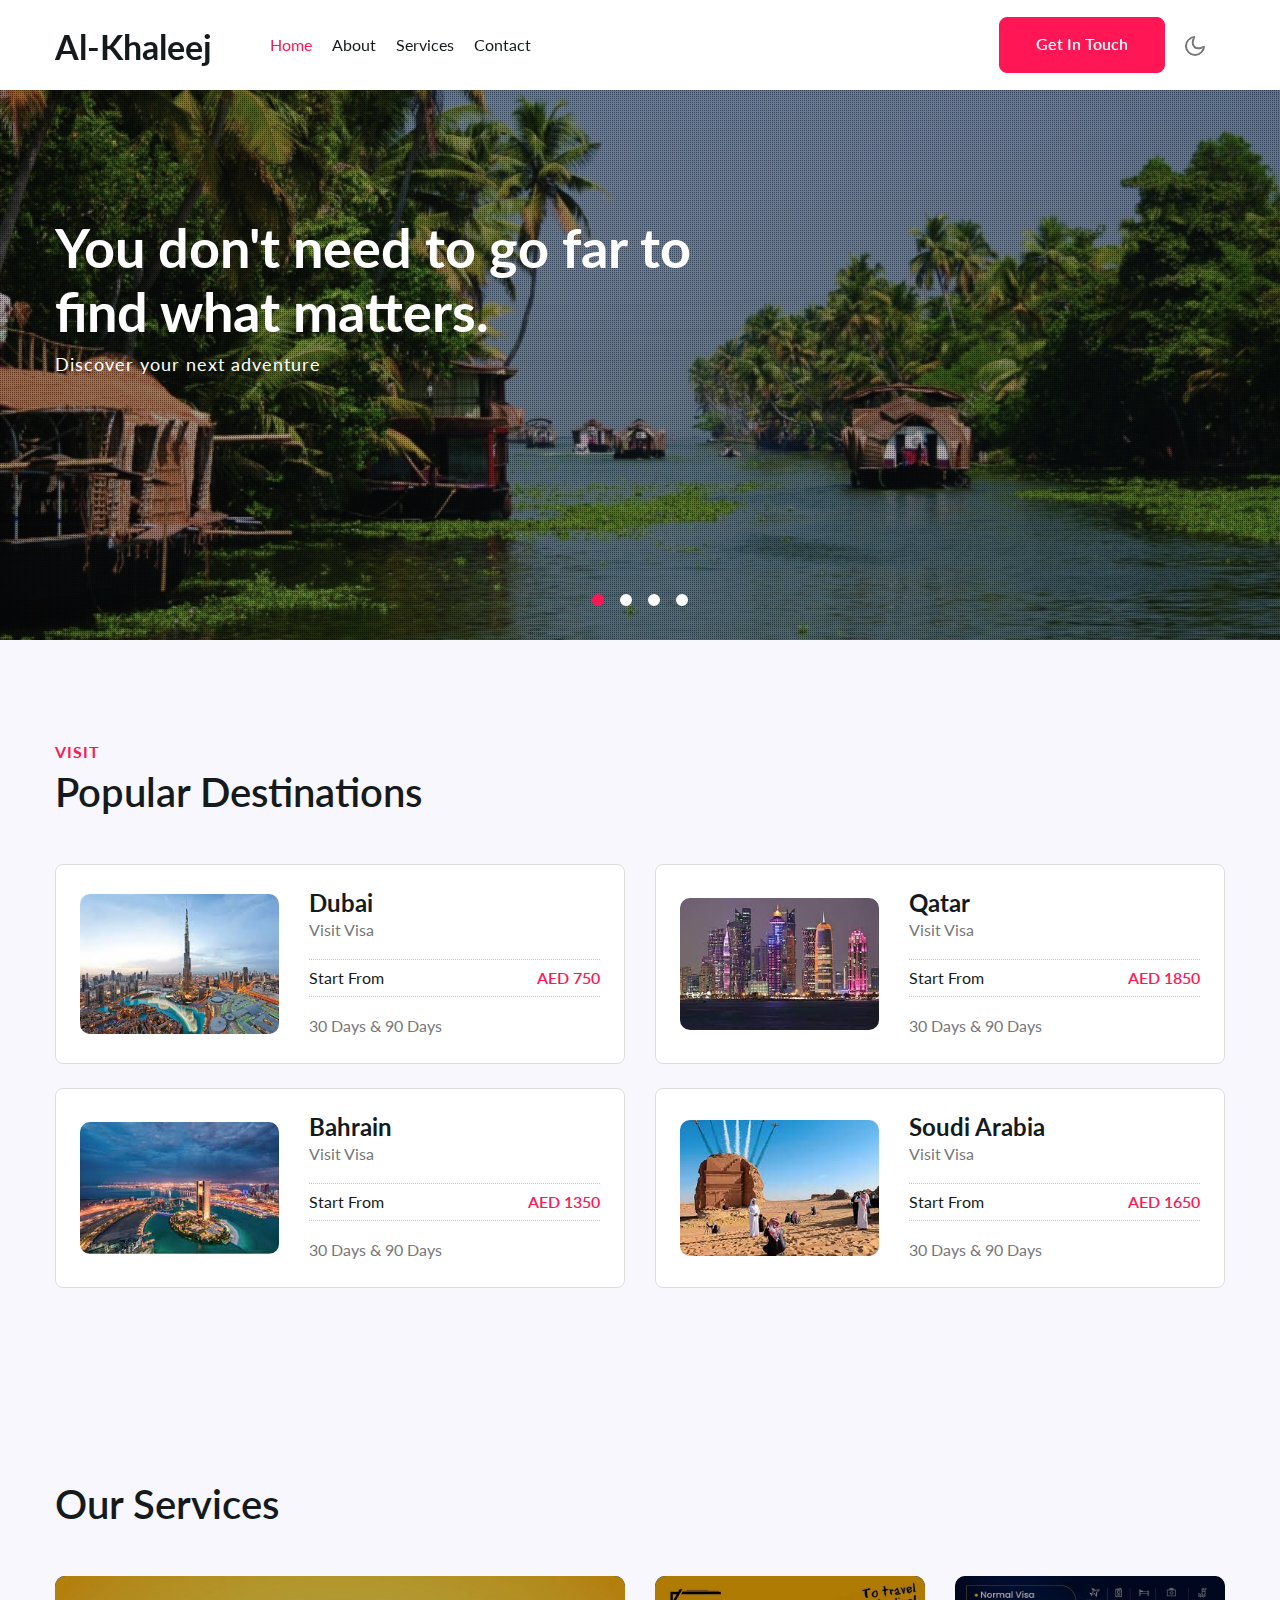
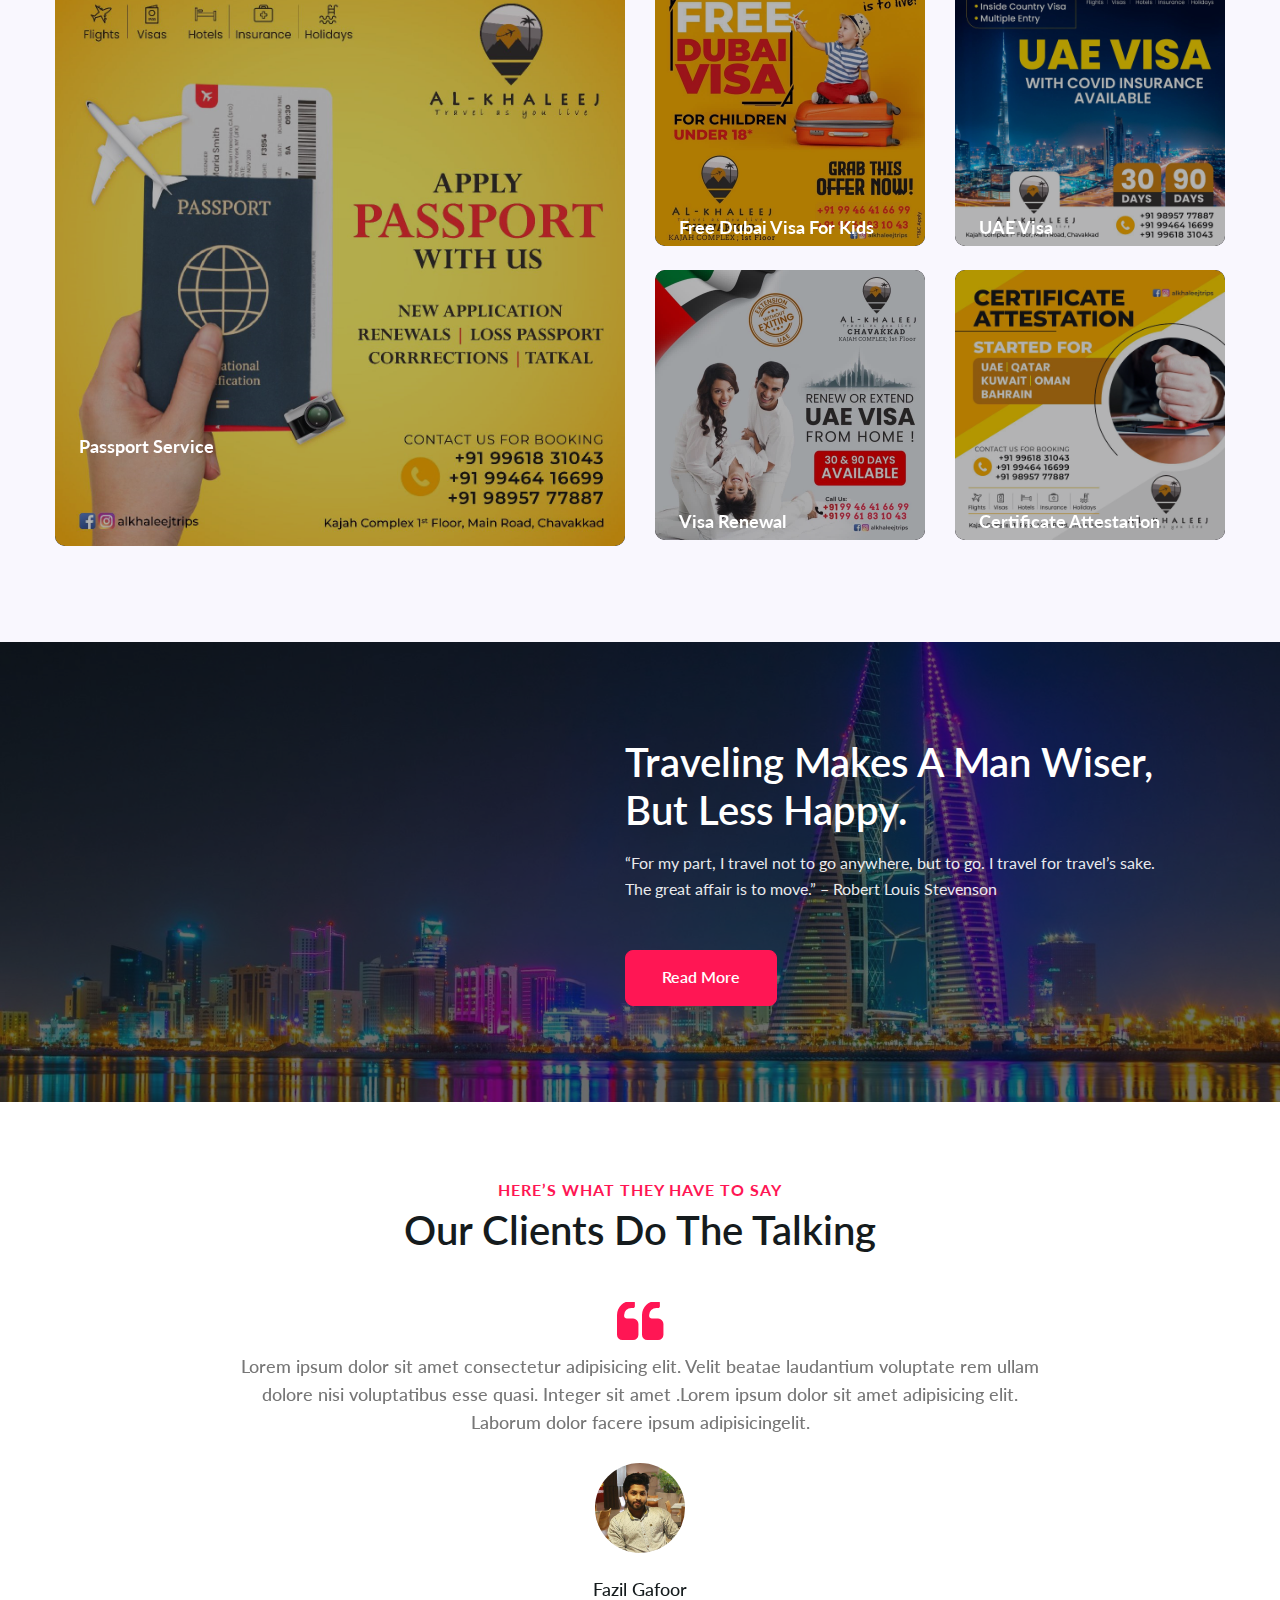
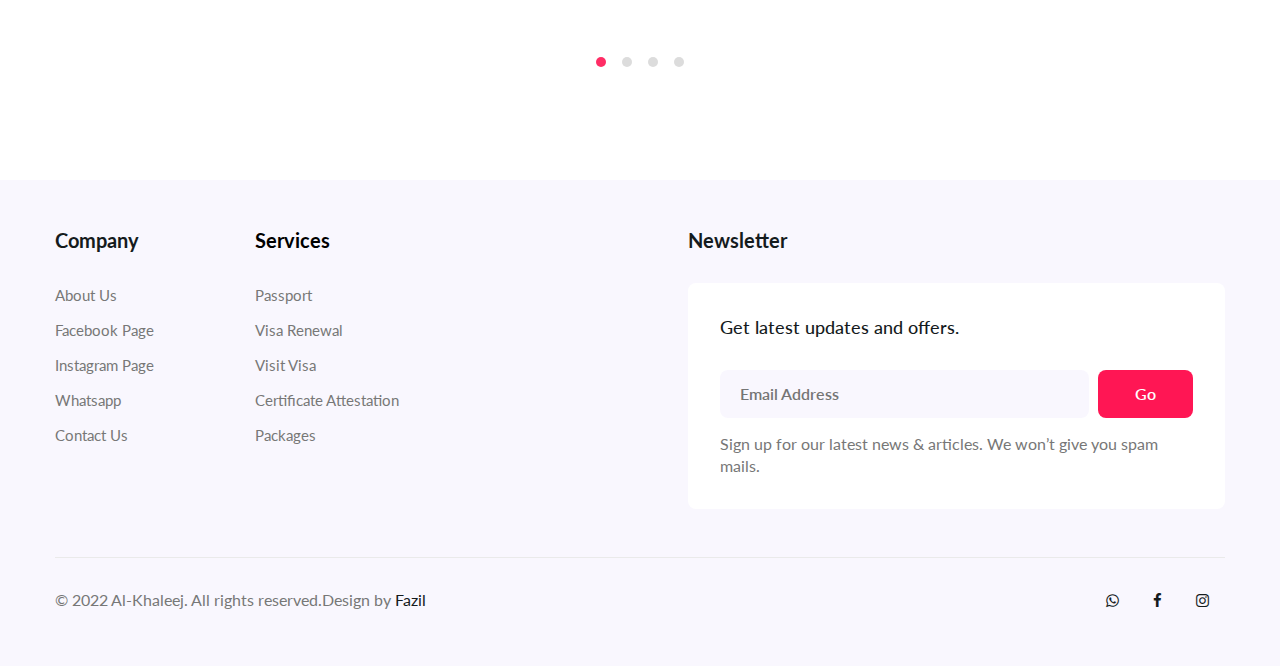
<file: index.html>
<!doctype html>
<html lang="zxx">

<head>
  <!-- Required meta tags -->
  <meta charset="utf-8">
  <meta name="viewport" content="width=device-width, initial-scale=1, shrink-to-fit=no">
  <link rel="icon" href="assets/images/icon.png" type="image/png">
  <title>Al-Khaleej Tours and Travels</title>
  <!-- google fonts -->
  <link href="//fonts.googleapis.com/css2?family=Montserrat:wght@300;400;600;700&display=swap" rel="stylesheet">
  <link href="//fonts.googleapis.com/css2?family=Lato:ital,wght@0,300;0,400;0,700;1,400&display=swap" rel="stylesheet">
  <!-- google fonts -->
  <!-- Template CSS -->
  <link rel="stylesheet" href="assets/css/style-starter.css">
  <!-- Template CSS -->

</head>

<body>
  <!--header-->
  <header id="site-header" class="fixed-top">
    <div class="container">
      <nav class="navbar navbar-expand-lg stroke">
        <h1><a class="navbar-brand mr-lg-5" href="index.html">
            Al-Khaleej
          </a></h1>
        <!-- if logo is image enable this   
      <a class="navbar-brand" href="#index.html">
          <img src="image-path" alt="Your logo" title="Your logo" style="height:35px;" />
      </a> -->
        <button class="navbar-toggler  collapsed bg-gradient" type="button" data-toggle="collapse"
          data-target="#navbarTogglerDemo02" aria-controls="navbarTogglerDemo02" aria-expanded="false"
          aria-label="Toggle navigation">
          <span class="navbar-toggler-icon fa icon-expand fa-bars"></span>
          <span class="navbar-toggler-icon fa icon-close fa-times"></span>
          </span>
        </button>

        <div class="collapse navbar-collapse" id="navbarTogglerDemo02">
          <ul class="navbar-nav mr-auto">
            <li class="nav-item active">
              <a class="nav-link" href="index.html">Home <span class="sr-only">(current)</span></a>
            </li>
            <li class="nav-item">
              <a class="nav-link" href="about.html">About</a>
            </li>
            <li class="nav-item">
              <a class="nav-link" href="services.html">Services</a>
            </li>

            <li class="nav-item">
              <a class="nav-link" href="contact.html">Contact</a>
            </li>

          </ul>
        </div>
        <div class="d-lg-block d-none">
          <a href="contact.html" class="btn btn-style btn-secondary">Get In Touch</a>
        </div>
        <!-- toggle switch for light and dark theme -->
        <div class="mobile-position">
          <nav class="navigation">
            <div class="theme-switch-wrapper">
              <label class="theme-switch" for="checkbox">
                <input type="checkbox" id="checkbox">
                <div class="mode-container">
                  <i class="gg-sun"></i>
                  <i class="gg-moon"></i>
                </div>
              </label>
            </div>
          </nav>
        </div>
        <!-- //toggle switch for light and dark theme -->
      </nav>
    </div>
  </header>
  <!-- //header -->
  <!--banner-slider-->
  <!-- main-slider -->
  <section class="w3l-main-slider" id="home">
    <div class="banner-content">
      <div id="demo-1"
        data-zs-src='["assets/images/banner1.jpg", "assets/images/banner2.jpg","assets/images/banner3.jpg", "assets/images/banner4.jpg"]'
        data-zs-overlay="dots">
        <div class="demo-inner-content">
          <div class="container">
            <div class="banner-infhny">
              <h3>You don't need to go far to find what matters.</h3>
              <h6 class="mb-3">Discover your next adventure</h6>
              <div class="flex-wrap search-wthree-field mt-md-5 mt-4">
                <form action="#" method="post" class="booking-form">
                  <div class="row book-form">
                    <div class="form-input col-md-4 mt-md-0 mt-3">
                      <!--
                      <select name="selectpicker" class="selectpicker">
                        <option value="">Destinaion</option>
                        <option value="UAE">UAE</option>
                        <option value="Saudi Arabia">Saudi Arabia</option>
                        <option value="Muscut">Muscut</option>
                        <option value="Oman">Oman</option>
                        <option value="Qatar">Qatar</option>                       
                      </select>

                    </div>
                    <div class="form-input col-md-4 mt-md-0 mt-3">

                      <input type="date" name="" placeholder="Date" required="">
                    </div>
                    <div class="bottom-btn col-md-4 mt-md-0 mt-3">
                      <button class="btn btn-style btn-secondary"><span class="fa fa-search mr-3"
                          aria-hidden="true"></span> Search</button>
                    </div>  -->
                    </div>
                </form>
              </div>
            </div>
          </div>
        </div>
      </div>
    </div>
  </section>
  <!-- /main-slider -->
  <!-- //banner-slider-->

  <!--/grids-->
  <section class="w3l-grids-3 py-5">
    <div class="container py-md-5">
      <div class="title-content text-left mb-lg-5 mb-4">
        <h6 class="sub-title">Visit</h6>
        <h3 class="hny-title">Popular Destinations</h3>
      </div>
      <div class="row bottom-ab-grids">
        <!--/row-grids-->
        <div class="col-lg-6 subject-card mt-lg-0 mt-4">
          <div class="subject-card-header p-4">
            <a href="#" class="card_title p-lg-4d-block">
              <div class="row align-items-center">
                <div class="col-sm-5 subject-img">
                  <img src="assets/images/g1.jpg" class="img-fluid" alt="">
                </div>
                <div class="col-sm-7 sub  ject-content mt-sm-0 mt-4">
                  <h4>Dubai</h4>
                  <p>Visit Visa</p>
                  <div class="dst-btm">
                    <h6 class=""> Start From </h6>
                    <span>AED 750</span>
                  </div>
                  <p class="sub-para">30 Days & 90 Days </p>
                </div>
              </div>
            </a>
          </div>
        </div>
        <div class="col-lg-6 subject-card mt-lg-0 mt-4">
          <div class="subject-card-header p-4">
            <a href="#" class="card_title p-lg-4d-block">
              <div class="row align-items-center">
                <div class="col-sm-5 subject-img">
                  <img src="assets/images/g2.jpg" class="img-fluid" alt="">
                </div>
                <div class="col-sm-7 subject-content mt-sm-0 mt-4">
                  <h4>Qatar</h4>
                  <p>Visit Visa</p>
                  <div class="dst-btm">
                    <h6 class=""> Start From </h6>
                    <span>AED 1850</span>
                  </div>
                  <p class="sub-para">30 Days & 90 Days</p>
                </div>
              </div>
            </a>
          </div>
        </div>
        <!--//row-grids-->
        <!--/row-grids-->
        <div class="col-lg-6 subject-card mt-4">
          <div class="subject-card-header p-4">
            <a href="#" class="card_title p-lg-4d-block">
              <div class="row align-items-center">
                <div class="col-sm-5 subject-img">
                  <img src="assets/images/g3.jpg" class="img-fluid" alt="">
                </div>
                <div class="col-sm-7 subject-content mt-sm-0 mt-4">
                  <h4>Bahrain</h4>
                  <p>Visit Visa</p>
                  <div class="dst-btm">
                    <h6 class=""> Start From </h6>
                    <span>AED 1350</span>
                  </div>
                  <p class="sub-para">30 Days & 90 Days</p>
                </div>
              </div>
            </a>
          </div>
        </div>
        <div class="col-lg-6 subject-card mt-4">
          <div class="subject-card-header p-4">
            <a href="#" class="card_title p-lg-4d-block">
              <div class="row align-items-center">
                <div class="col-sm-5 subject-img">
                  <img src="assets/images/g4.jpg" class="img-fluid" alt="">
                </div>
                <div class="col-sm-7 subject-content mt-sm-0 mt-4">
                  <h4>Soudi Arabia</h4>
                  <p>Visit Visa</p>
                  <div class="dst-btm">
                    <h6 class=""> Start From </h6>
                    <span>AED 1650</span>
                  </div>
                  <p class="sub-para">30 Days & 90 Days</p>
                </div>
              </div>
            </a>
          </div>
        </div>

      </div>
    </div>
  </section>
  <!--//grids-->
  <!-- stats -->
 <div class="best-rooms py-5">
    <div class="container py-md-5">
      <div>
        <h3 class="hny-title mb-5">Our Services</h3>
      </div>
      <div class="ban-content-inf row">
        <div class="maghny-gd-1 col-lg-6">
          <div class="maghny-grid">
            <figure class="effect-lily border-radius  m-0">
              <img class="img-fluid" src="assets/images/g10.jpg" alt="" />
              <figcaption>
                <div>
                  <h4>Passport service</h4>
                  <p>From 1720 AED </p>
                </div>
              </figcaption>
            </figure>
          </div>
        </div>
        <div class="maghny-gd-1 col-lg-6 mt-lg-0 mt-4">
          <div class="row">
            <div class="maghny-gd-1 col-6">
              <div class="maghny-grid">
                <figure class="effect-lily border-radius">
                  <img class="img-fluid" src="assets/images/g9.jpg" alt="" />
                  <figcaption>
                    <div>
                      <h4>Free Dubai Visa for Kids</h4>
                      <p>From 1220 AED </p>
                    </div>

                  </figcaption>
                </figure>
              </div>
            </div>
            <div class="maghny-gd-1 col-6">
              <div class="maghny-grid">
                <figure class="effect-lily border-radius">
                  <img class="img-fluid" src="assets/images/g8.jpg" alt="" />
                  <figcaption>
                    <div>
                      <h4>UAE Visa</h4>
                      <p>From 1620 AED </p>
                    </div>
                  </figcaption>
                </figure>
              </div>
            </div>
            <div class="maghny-gd-1 col-6 mt-4">
              <div class="maghny-grid">
                <figure class="effect-lily border-radius">
                  <img class="img-fluid" src="assets/images/g7.jpg" alt="" />
                  <figcaption>
                    <div>
                      <h4>Visa Renewal</h4>
                      <p>From 1820 AED </p>
                    </div>
                  </figcaption>
                </figure>
              </div>
            </div>
            <div class="maghny-gd-1 col-6 mt-4">
              <div class="maghny-grid">
                <figure class="effect-lily border-radius">
                  <img class="img-fluid" src="assets/images/g6.jpg" alt="" />
                  <figcaption>
                    <div>
                      <h4>Certificate Attestation</h4>
                      <p>From 800 AED </p>
                    </div>
                  </figcaption>
                </figure>
              </div>
            </div>
          </div>
        </div>
      </div>
    </div>
  </div>
  <!-- //stats -->
  <!--/w3l-bottom-->
  <section class="w3l-bottom py-5">
    <div class="container py-md-4 py-3 text-center">
      <div class="row my-lg-4 mt-4">
        <div class="col-lg-9 col-md-10 ml-auto">
          <div class="bottom-info ml-auto">
            <div class="header-section text-left">
              <h3 class="hny-title two">Traveling makes a man wiser, but less happy.</h3>
              <p class="mt-3 pr-lg-5">“For my part, I travel not to go anywhere, but to go. I travel for travel’s sake.
                The great affair is to move.” – Robert Louis Stevenson</p>
              <a href="about.html" class="btn btn-style btn-secondary mt-5">Read More</a>
            </div>


          </div>
        </div>
      </div>
    </div>
  </section>
  <!--//w3l-bottom-->
  <!-- testimonials -->
  <section class="w3l-clients" id="clients">
    <!-- /grids -->
    <div class="cusrtomer-layout py-5">
      <div class="container py-lg-4 py-md-3 pb-lg-0">
        <div class="heading text-center mx-auto">
          <h6 class="sub-title text-center">Here’s what they have to say</h6>
          <h3 class="hny-title mb-md-5 mb-4">our clients do the talking</h3>
        </div>
        <!-- /grids -->
        <div class="testimonial-width">
          <div id="owl-demo1" class="owl-two owl-carousel owl-theme">
            <div class="item">
              <div class="testimonial-content">
                <div class="testimonial">
                  <blockquote>
                    <span class="fa fa-quote-left" aria-hidden="true"></span>
                    Lorem ipsum dolor sit amet consectetur adipisicing elit. Velit beatae laudantium
                    voluptate rem ullam dolore nisi voluptatibus esse quasi. Integer sit amet .Lorem ipsum dolor sit
                    amet adipisicing elit. Laborum dolor facere ipsum adipisicingelit.
                  </blockquote>
                  <div class="testi-des">
                    <div class="test-img"><img src="assets/images/c1.jpg" class="img-fluid" alt="client-img">
                    </div>
                    <div class="peopl align-self">
                      <h3>Fazil Gafoor</h3>
                      <p class="indentity">Example City</p>
                    </div>
                  </div>
                </div>
              </div>
            </div>
            <div class="item">
              <div class="testimonial-content">
                <div class="testimonial">
                  <blockquote>
                    <span class="fa fa-quote-left" aria-hidden="true"></span>
                    Lorem ipsum dolor sit amet consectetur adipisicing elit. Velit beatae laudantium
                    voluptate rem ullam dolore nisi voluptatibus esse quasi. Integer sit amet .Lorem ipsum dolor sit
                    amet adipisicing elit. Laborum dolor facere ipsum adipisicingelit.
                  </blockquote>
                  <div class="testi-des">
                    <div class="test-img"><img src="assets/images/c2.jpg" class="img-fluid" alt="client-img">
                    </div>
                    <div class="peopl align-self">
                      <h3>Shveta</h3>
                      <p class="indentity">Example City</p>
                    </div>
                  </div>
                </div>
              </div>
            </div>
            <div class="item">
              <div class="testimonial-content">
                <div class="testimonial">
                  <blockquote>
                    <span class="fa fa-quote-left" aria-hidden="true"></span>
                    Lorem ipsum dolor sit amet consectetur adipisicing elit. Velit beatae laudantium
                    voluptate rem ullam dolore nisi voluptatibus esse quasi. Integer sit amet .Lorem ipsum dolor sit
                    amet adipisicing elit. Laborum dolor facere ipsum adipisicingelit.
                  </blockquote>
                  <div class="testi-des">
                    <div class="test-img"><img src="assets/images/c3.jpg" class="img-fluid" alt="client-img">
                    </div>
                    <div class="peopl align-self">
                      <h3>Roy Linderson</h3>
                      <p class="indentity">Example City</p>
                    </div>
                  </div>
                </div>
              </div>
            </div>
            <div class="item">
              <div class="testimonial-content">
                <div class="testimonial">
                  <blockquote>
                    <span class="fa fa-quote-left" aria-hidden="true"></span>
                    Lorem ipsum dolor sit amet consectetur adipisicing elit. Velit beatae laudantium
                    voluptate rem ullam dolore nisi voluptatibus esse quasi. Integer sit amet .Lorem ipsum dolor sit
                    amet adipisicing elit. Laborum dolor facere ipsum adipisicingelit.
                  </blockquote>
                  <div class="testi-des">
                    <div class="test-img"><img src="assets/images/c4.jpg" class="img-fluid" alt="client-img">
                    </div>
                    <div class="peopl align-self">
                      <h3>Mike Thyson</h3>
                      <p class="indentity">Example City</p>
                    </div>
                  </div>
                </div>
              </div>
            </div>


          </div>
        </div>
      </div>
      <!-- /grids -->
    </div>
    <!-- //grids -->
  </section>
  <!-- //testimonials -->

  <!--/w3l-footer-29-main-->
  <footer>
    <!-- footer -->
    <section class="w3l-footer">
      <div class="w3l-footer-16-main py-5">
        <div class="container">
          <div class="row">
            <div class="col-lg-6 column">
              <div class="row">
                <div class="col-md-4 column">
                  <h3>Company</h3>
                  <ul class="footer-gd-16">

                    <li><a href="about.html">About Us</a></li>
                    <li><a href="https://www.facebook.com/Alkhaleejtrips">Facebook Page</a></li>
                    <li><a href="https://www.instagram.com/alkhaleejtripz">Instagram Page</a></li>
                    <li><a href="https://wa.me/message/IRIJNVB5RTVAK1">Whatsapp</a></li>
                    <li><a href="contact.html">Contact Us</a></li>
                  </ul>
                </div>

                <div class="col-md-4 column mt-md-0 mt-4">
                  <h3><a href="services.html"> Services </a></h3>
                  <ul class="footer-gd-16">
                    <li><a>Passport</a></li>
                    <li><a>Visa Renewal</a></li>
                    <li><a>Visit Visa</a></li>
                    <li><a>Certificate Attestation</a></li>
                    <li><a>Packages</a></li>

                  </ul>
                </div>
              </div>
            </div>
            <div class="col-lg-6 col-md-12 column pl-lg-5 column4 mt-lg-0 mt-5">
              <h3>Newsletter </h3>
              <div class="end-column">
                <h4>Get latest updates and offers.</h4>
                <form action="#" class="subscribe" method="post">
                  <input type="email" name="email" placeholder="Email Address" required="">
                  <button type="submit">Go</button>
                </form>
                <p>Sign up for our latest news & articles. We won’t give you spam mails.</p>
              </div>
            </div>
          </div>
          <div class="d-flex below-section justify-content-between align-items-center pt-4 mt-5">
            <div class="columns text-lg-left text-center">
              <p>&copy; 2022 Al-Khaleej. All rights reserved.Design by <a href="https://w3layouts.com/" target="_blank">
                  Fazil</a>
              </p>
            </div>
            <div class="columns-2 mt-lg-0 mt-3">
              <ul class="social">
                <li><a href="https://wa.me/message/IRIJNVB5RTVAK1"><span class="fa fa-whatsapp"
                      aria-hidden="true"></span></a>
                </li>
                <li><a href="https://www.facebook.com/Alkhaleejtrips"><span class="fa fa-facebook"
                      aria-hidden="true"></span></a>
                </li>
                <li><a href="https://www.instagram.com/alkhaleejtripz/"><span class="fa fa-instagram"
                      aria-hidden="true"></span></a>
                </li>
              </ul>
            </div>
          </div>
        </div>
      </div>

      <!-- move top -->
      <button onclick="topFunction()" id="movetop" title="Go to top">
        <span class="fa fa-angle-up"></span>
      </button>
      <script>
        // When the user scrolls down 20px from the top of the document, show the button
        window.onscroll = function () {
          scrollFunction()
        };

        function scrollFunction() {
          if (document.body.scrollTop > 20 || document.documentElement.scrollTop > 20) {
            document.getElementById("movetop").style.display = "block";
          } else {
            document.getElementById("movetop").style.display = "none";
          }
        }

        // When the user clicks on the button, scroll to the top of the document
        function topFunction() {
          document.body.scrollTop = 0;
          document.documentElement.scrollTop = 0;
        }
      </script>
      <!-- //move top -->
      <script>
        $(function () {
          $('.navbar-toggler').click(function () {
            $('body').toggleClass('noscroll');
          })
        });
      </script>
    </section>
    <!-- //footer -->
  </footer>
  <!-- Template JavaScript -->
  <script src="assets/js/jquery-3.3.1.min.js"></script>
  <script src="assets/js/theme-change.js"></script>
  <!--/slider-js-->
  <script src="assets/js/jquery.min.js"></script>
  <script src="assets/js/modernizr-2.6.2.min.js"></script>
  <script src="assets/js/jquery.zoomslider.min.js"></script>
  <!--//slider-js-->
  <script src="assets/js/owl.carousel.js"></script>
  <!-- script for tesimonials carousel slider -->
  <script>
    $(document).ready(function () {
      $("#owl-demo1").owlCarousel({
        loop: true,
        margin: 20,
        nav: false,
        responsiveClass: true,
        responsive: {
          0: {
            items: 1,
            nav: false
          },
          736: {
            items: 1,
            nav: false
          },
          1000: {
            items: 1,
            nav: false,
            loop: true
          }
        }
      })
    })
  </script>
  <!-- //script for tesimonials carousel slider -->
  <!-- stats number counter-->
  <script src="assets/js/jquery.waypoints.min.js"></script>
  <script src="assets/js/jquery.countup.js"></script>
  <script>
    $('.counter').countUp();
  </script>
  <!-- //stats number counter -->

  <!--/MENU-JS-->
  <script>
    $(window).on("scroll", function () {
      var scroll = $(window).scrollTop();

      if (scroll >= 80) {
        $("#site-header").addClass("nav-fixed");
      } else {
        $("#site-header").removeClass("nav-fixed");
      }
    });

    //Main navigation Active Class Add Remove
    $(".navbar-toggler").on("click", function () {
      $("header").toggleClass("active");
    });
    $(document).on("ready", function () {
      if ($(window).width() > 991) {
        $("header").removeClass("active");
      }
      $(window).on("resize", function () {
        if ($(window).width() > 991) {
          $("header").removeClass("active");
        }
      });
    });
  </script>
  <!--//MENU-JS-->

  <script src="assets/js/bootstrap.min.js"></script>

</body>

</html>
</file>
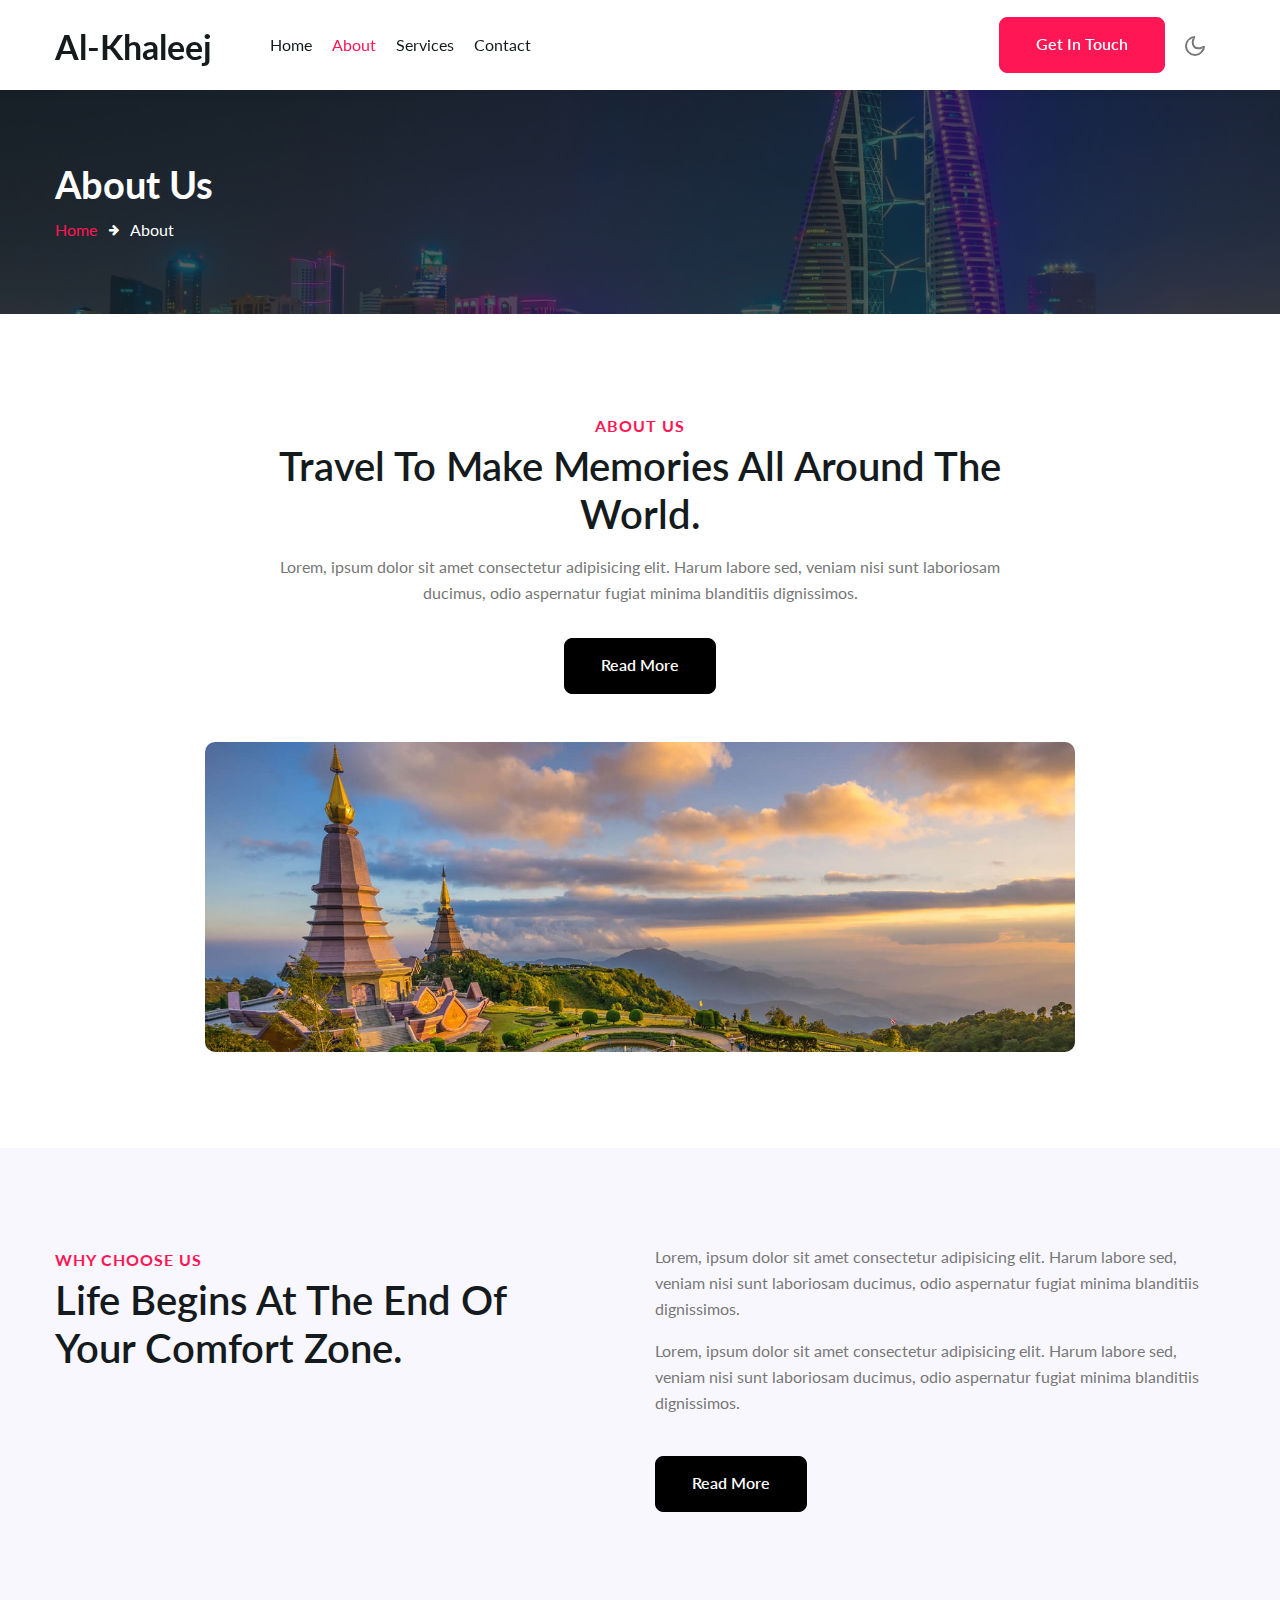
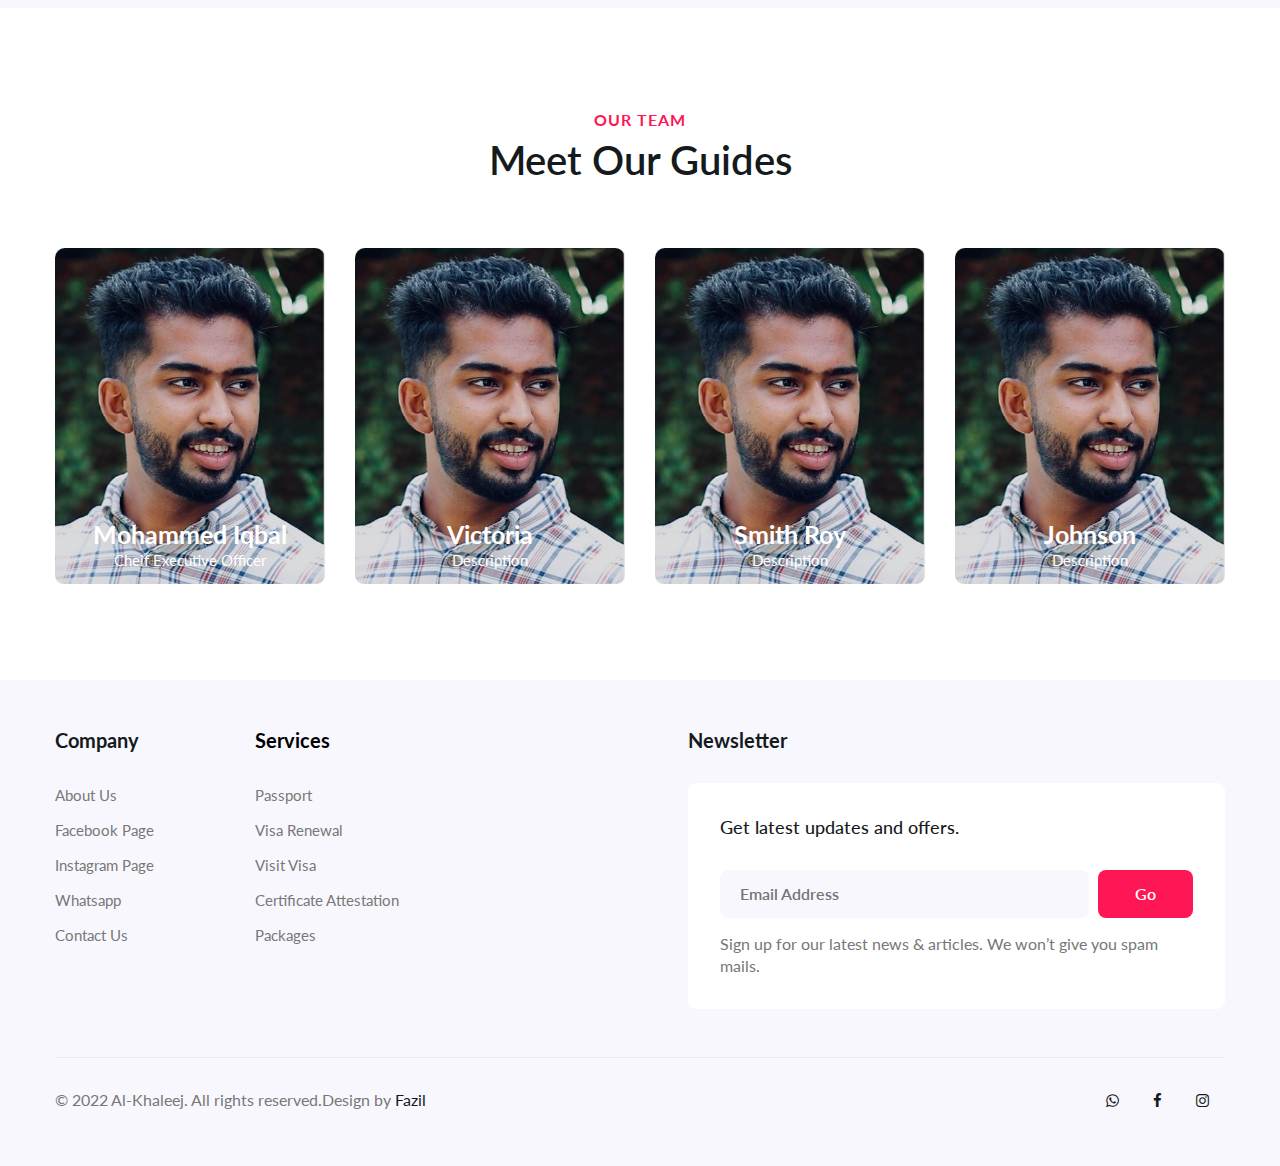
<file: about.html>
<!--
Author: W3layouts
Author URL: http://w3layouts.com
-->
<!doctype html>
<html lang="zxx">

<head>
  <!-- Required meta tags -->
  <meta charset="utf-8">
  <meta name="viewport" content="width=device-width, initial-scale=1, shrink-to-fit=no">
  <title>Traversal Travel Category Bootstrap Responsive Template | About :: W3layouts</title>
  <!-- google fonts -->
  <link href="//fonts.googleapis.com/css2?family=Montserrat:wght@300;400;600;700&display=swap" rel="stylesheet">
  <link href="//fonts.googleapis.com/css2?family=Lato:ital,wght@0,300;0,400;0,700;1,400&display=swap"
    rel="stylesheet">
  <!-- google fonts -->
  <!-- Template CSS -->
  <link rel="stylesheet" href="assets/css/style-starter.css">
  <!-- Template CSS -->
</head>

<body>
  <!--header-->
  <header id="site-header" class="fixed-top">
    <div class="container">
      <nav class="navbar navbar-expand-lg stroke">
        <h1><a class="navbar-brand mr-lg-5" href="index.html">
          Al-Khaleej
          </a></h1>
        <!-- if logo is image enable this   
      <a class="navbar-brand" href="#index.html">
          <img src="image-path" alt="Your logo" title="Your logo" style="height:35px;" />
      </a> -->
        <button class="navbar-toggler  collapsed bg-gradient" type="button" data-toggle="collapse"
          data-target="#navbarTogglerDemo02" aria-controls="navbarTogglerDemo02" aria-expanded="false"
          aria-label="Toggle navigation">
          <span class="navbar-toggler-icon fa icon-expand fa-bars"></span>
          <span class="navbar-toggler-icon fa icon-close fa-times"></span>
          </span>
        </button>

        <div class="collapse navbar-collapse" id="navbarTogglerDemo02">
          <ul class="navbar-nav mr-auto">
            <li class="nav-item">
              <a class="nav-link" href="index.html">Home <span class="sr-only">(current)</span></a>
            </li>
            <li class="nav-item active">
              <a class="nav-link" href="about.html">About</a>
            </li>
            <li class="nav-item">
              <a class="nav-link" href="services.html">Services</a>
            </li>
   
            <li class="nav-item">
              <a class="nav-link" href="contact.html">Contact</a>
            </li>

          </ul>
        </div>
        <div class="d-lg-block d-none">
          <a href="contact.html" class="btn btn-style btn-secondary">Get In Touch</a>
        </div>
        <!-- toggle switch for light and dark theme -->
        <div class="mobile-position">
          <nav class="navigation">
            <div class="theme-switch-wrapper">
              <label class="theme-switch" for="checkbox">
                <input type="checkbox" id="checkbox">
                <div class="mode-container">
                  <i class="gg-sun"></i>
                  <i class="gg-moon"></i>
                </div>
              </label>
            </div>
          </nav>
        </div>
        <!-- //toggle switch for light and dark theme -->
      </nav>
    </div>
  </header>
  <!-- //header -->
  <!-- about breadcrumb -->
  <section class="w3l-about-breadcrumb text-left">
    <div class="breadcrumb-bg breadcrumb-bg-about py-sm-5 py-4">
      <div class="container py-2">
        <h2 class="title">About Us</h2>
        <ul class="breadcrumbs-custom-path mt-2">
          <li><a href="#url">Home</a></li>
          <li class="active"><span class="fa fa-arrow-right mx-2" aria-hidden="true"></span> About </li>
        </ul>
      </div>
    </div>
  </section>
  <!-- //about breadcrumb -->
  <!-- /about-6-->
  <section class="w3l-cta4 py-5">
      <div class="container py-lg-5">
        <div class="ab-section text-center">
          <h6 class="sub-title">About Us</h6>
          <h3 class="hny-title">Travel to make memories all around the world.</h3>
          <p class="py-3 mb-3">Lorem, ipsum dolor sit amet consectetur adipisicing elit. Harum labore sed, veniam nisi sunt laboriosam ducimus, odio
            aspernatur fugiat minima blanditiis dignissimos.</p>
            <a href="services.html" class="btn btn-style btn-primary">Read More</a>
        </div>
        <div class="row mt-5">
          <div class="col-md-9 mx-auto">
            <img src="assets/images/banner3.jpg" class="img-fluid" alt="">
          </div>
        </div>
      </div>
  </section>
  <!-- //about-6-->
   <!-- /content-6-->
   <section class="w3l-content-6 py-5">
    <div class="container py-lg-5">
      <div class="row">
        <div class="col-lg-6 content-6-left pr-lg-5">
          <h6 class="sub-title">Why Choose Us</h6>
          <h3 class="hny-title">Life begins at the end of your comfort zone.</h3>
        </div>
        <div class="col-lg-6 content-6-right mt-lg-0 mt-4">
          <p class="mb-3">Lorem, ipsum dolor sit amet consectetur adipisicing elit. Harum labore sed, veniam nisi sunt laboriosam ducimus, odio
            aspernatur fugiat minima blanditiis dignissimos.</p>
            <p class="mb-3">Lorem, ipsum dolor sit amet consectetur adipisicing elit. Harum labore sed, veniam nisi sunt laboriosam ducimus, odio
              aspernatur fugiat minima blanditiis dignissimos.</p>
              <a href="services.html" class="btn btn-style btn-primary mt-4">Read More</a>
        </div>
      </div>
    </div>
</section>
<!-- //content-6-->
<!--
<section class="w3l-grids1">
  <div class="hny-three-grids py-5">
    <div class="container py-lg-5">
      <div class="row">
        <div class="col-md-4 col-sm-6 mt-0 grids5-info">
          <a href="#url"><img src="assets/images/g1.jpg" class="img-fluid" alt=""></a>
          <h5>Lorem</h5>
          <h4><a href="#url">Investor Relations</a></h4>
          <p>Lorem ipsum dolor sit amet consectetur adipisicing elit. Veniam esse? dolores impedit doloremque.</p>
        </div>
        <div class="col-md-4 col-sm-6 mt-sm-0 mt-5 grids5-info">
          <a href="#url"><img src="assets/images/g2.jpg" class="img-fluid" alt=""></a>
          <h5>Lorem</h5>
          <h4><a href="#url"> 
            Partner With Care</a></h4>
          <p>Lorem ipsum dolor sit amet consectetur adipisicing elit. Veniam esse? dolores impedit doloremque.</p>
        </div>
        <div class="col-md-4 col-sm-6 mt-md-0 mt-5 grids5-info">
          <a href="#url"><img src="assets/images/g3.jpg" class="img-fluid" alt=""></a>
          <h5>Lorem</h5>
          <h4><a href="#url">Customer Care</a></h4>
          <p>Lorem ipsum dolor sit amet consectetur adipisicing elit. Veniam esse? dolores impedit doloremque.</p>
        </div>
      </div>
    </div>
  </div>
</section>   -->
  <!-- stats -->
 <!-- <section class="w3l-statshny py-5" id="stats">
    <div class="container py-lg-5 py-md-4">
      <div class="w3-stats-inner-info">
        <div class="row">
          <div class="col-lg-4 col-6 stats_info counter_grid text-left">
            <span class="fa fa-smile-o"></span>
            <p class="counter">1730</p>
            <h4>Happy Customers</h4>
          </div>
          <div class="col-lg-4 col-6 stats_info counter_grid1 text-left">
            <span class="fa fa-users"></span>
            <p class="counter">730</p>
            <h4>Custom Products</h4>
          </div>
          <div class="col-lg-4 col-6 stats_info counter_grid mt-lg-0 mt-5 text-left">
            <span class="fa fa-database"></span>
            <p class="counter">30</p>
            <h4>branches</h4>
          </div>
        </div>
      </div>
    </div>  
  </section>  -->
  <!-- //stats -->
  <!-- team -->
  <section class="w3l-team" id="team">
    <div class="team-block py-5">
      <div class="container py-lg-5">
        <div class="title-content text-center mb-lg-3 mb-4">
          <h6 class="sub-title">Our team</h6>
          <h3 class="hny-title">Meet our Guides</h3>
        </div>
        <div class="row">
          <div class="col-lg-3 col-6 mt-lg-5 mt-4">
            <div class="box16">
              <a href="#url"><img src="assets/images/team1.jpg" alt="" class="img-fluid" /></a>
              <div class="box-content">
                <h3 class="title"><a href="#url">Mohammed Iqbal</a></h3>
                <span class="post">Cheif Executive Officer</span>
                <ul class="social">
                  <li>
                    <a href="https://www.facebook.com/profile.php?id=100001557871493" class="facebook">
                      <span class="fa fa-facebook-f"></span>
                    </a>
                  </li>
                  <li>
                    <a href="#" class="twitter">
                      <span class="fa fa-twitter"></span>
                    </a>
                  </li>
                </ul>
              </div>
            </div>
          </div>
          <div class="col-lg-3 col-6 mt-lg-5 mt-4">
            <div class="box16">
              <a href="#url"><img src="assets/images/team2.jpg" alt="" class="img-fluid" /></a>
              <div class="box-content">
                <h3 class="title"><a href="#url">Victoria</a></h3>
                <span class="post">Description</span>
                <ul class="social">
                  <li>
                    <a href="#" class="facebook">
                      <span class="fa fa-facebook-f"></span>
                    </a>
                  </li>
                  <li>
                    <a href="#" class="twitter">
                      <span class="fa fa-twitter"></span>
                    </a>
                  </li>
                </ul>
              </div>
            </div>
          </div>
          <div class="col-lg-3 col-6 mt-lg-5 mt-4">
            <div class="box16">
              <a href="#url"><img src="assets/images/team3.jpg" alt="" class="img-fluid" /></a>
              <div class="box-content">
                <h3 class="title"><a href="#url">Smith roy</a></h3>
                <span class="post">Description</a></span>
                <ul class="social">
                  <li>
                    <a href="#" class="facebook">
                      <span class="fa fa-facebook-f"></span>
                    </a>
                  </li>
                  <li>
                    <a href="#" class="twitter">
                      <span class="fa fa-twitter"></span>
                    </a>
                  </li>
                </ul>
              </div>
            </div>
          </div>
          <div class="col-lg-3 col-6 mt-lg-5 mt-4">
            <div class="box16">
              <a href="#url"><img src="assets/images/team4.jpg" alt="" class="img-fluid" /></a>
              <div class="box-content">
                <h3 class="title"><a href="#url">Johnson</a></h3>
                <span class="post">Description</a></span>
                <ul class="social">
                  <li>
                    <a href="#" class="facebook">
                      <span class="fa fa-facebook-f"></span>
                    </a>
                  </li>
                  <li>
                    <a href="#" class="twitter">
                      <span class="fa fa-twitter"></span>
                    </a>
                  </li>
                </ul>
              </div>
            </div>
          </div>
        </div>
      </div>
    </div>
  </section>
  <!-- //team -->

  <!--/w3l-footer-29-main-->
  <footer>
    <!-- footer -->
    <section class="w3l-footer">
      <div class="w3l-footer-16-main py-5">
        <div class="container">
          <div class="row">
            <div class="col-lg-6 column">
              <div class="row">
                <div class="col-md-4 column">
                  <h3>Company</h3>
                  <ul class="footer-gd-16">
                    
                    <li><a href="about.html">About Us</a></li>
                    <li><a href="https://www.facebook.com/Alkhaleejtrips">Facebook Page</a></li>
                    <li><a href="https://www.instagram.com/alkhaleejtripz">Instagram Page</a></li>
                    <li><a href="https://wa.me/message/IRIJNVB5RTVAK1">Whatsapp</a></li>
                    <li><a href="contact.html">Contact Us</a></li>
                  </ul>
                </div>
               
                <div class="col-md-4 column mt-md-0 mt-4">
                  <h3><a href="services.html"> Services </a></h3>
                  <ul class="footer-gd-16">
                    <li><a>Passport</a></li>
                    <li><a>Visa Renewal</a></li>
                    <li><a>Visit Visa</a></li>
                    <li><a>Certificate Attestation</a></li>
                    <li><a>Packages</a></li>
                    
                  </ul>
                </div>
              </div>
            </div>
            <div class="col-lg-6 col-md-12 column pl-lg-5 column4 mt-lg-0 mt-5">
              <h3>Newsletter </h3>
              <div class="end-column">
                <h4>Get latest updates and offers.</h4>
                <form action="#" class="subscribe" method="post">
                  <input type="email" name="email" placeholder="Email Address" required="">
                  <button type="submit">Go</button>
                </form>
                <p>Sign up for our latest news & articles. We won’t give you spam mails.</p>
              </div>
            </div>
          </div>
          <div class="d-flex below-section justify-content-between align-items-center pt-4 mt-5">
            <div class="columns text-lg-left text-center">
              <p>&copy; 2022 Al-Khaleej. All rights reserved.Design by <a href="https://w3layouts.com/" target="_blank">
                Fazil</a>
              </p>
            </div>
            <div class="columns-2 mt-lg-0 mt-3">
              <ul class="social">
                <li><a href="https://wa.me/message/IRIJNVB5RTVAK1"><span class="fa fa-whatsapp" aria-hidden="true"></span></a>
                </li>
                <li><a href="https://www.facebook.com/Alkhaleejtrips"><span class="fa fa-facebook" aria-hidden="true"></span></a>
                </li>                                          
                <li><a href="https://www.instagram.com/alkhaleejtripz"><span class="fa fa-instagram" aria-hidden="true"></span></a>
                </li>
              </ul>
            </div>
          </div>
        </div>
      </div>
  
      <!-- move top -->
      <button onclick="topFunction()" id="movetop" title="Go to top">
        <span class="fa fa-angle-up"></span>
      </button>
      <script>
        // When the user scrolls down 20px from the top of the document, show the button
        window.onscroll = function () {
          scrollFunction()
        };
  
        function scrollFunction() {
          if (document.body.scrollTop > 20 || document.documentElement.scrollTop > 20) {
            document.getElementById("movetop").style.display = "block";
          } else {
            document.getElementById("movetop").style.display = "none";
          }
        }
  
        // When the user clicks on the button, scroll to the top of the document
        function topFunction() {
          document.body.scrollTop = 0;
          document.documentElement.scrollTop = 0;
        }
      </script>
      <!-- //move top -->
      <script>
        $(function () {
          $('.navbar-toggler').click(function () {
            $('body').toggleClass('noscroll');
          })
        });
      </script>
    </section>
    <!-- //footer -->
  </footer>
  <!-- Template JavaScript -->
  <script src="assets/js/jquery-3.3.1.min.js"></script>
  <script src="assets/js/theme-change.js"></script>
  <!-- stats number counter-->
  <script src="assets/js/jquery.waypoints.min.js"></script>
  <script src="assets/js/jquery.countup.js"></script>
  <script>
    $('.counter').countUp();
  </script>
  <!-- //stats number counter -->
  <!--/MENU-JS-->
  <script>
    $(window).on("scroll", function () {
      var scroll = $(window).scrollTop();

      if (scroll >= 80) {
        $("#site-header").addClass("nav-fixed");
      } else {
        $("#site-header").removeClass("nav-fixed");
      }
    });

    //Main navigation Active Class Add Remove
    $(".navbar-toggler").on("click", function () {
      $("header").toggleClass("active");
    });
    $(document).on("ready", function () {
      if ($(window).width() > 991) {
        $("header").removeClass("active");
      }
      $(window).on("resize", function () {
        if ($(window).width() > 991) {
          $("header").removeClass("active");
        }
      });
    });
  </script>
  <!--//MENU-JS-->

  <script src="assets/js/bootstrap.min.js"></script>

</body>

</html>
</file>
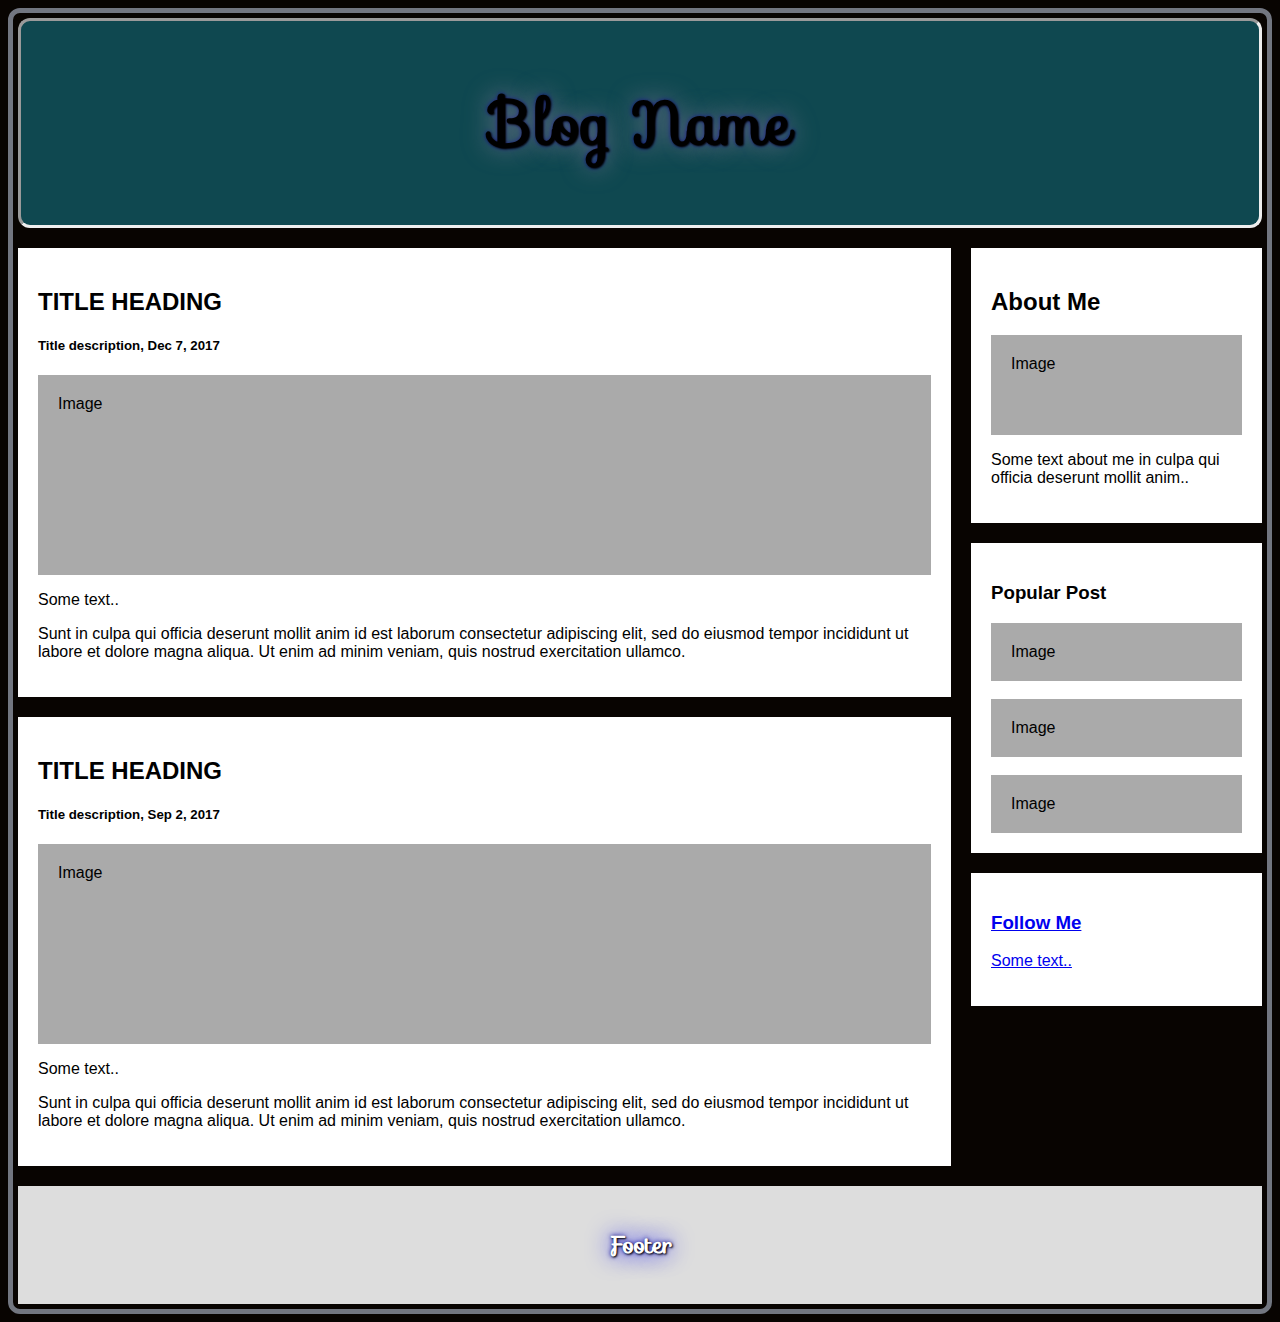
<file: blogservice1.html>
<!DOCTYPE html>
<html>
<head>
<meta name="viewport" content="width=device-width, initial-scale=1">
<style>
* {
  box-sizing: border-box;
}

/* Add a gray background color with some padding */
body {
  font-family: Arial;
  padding: 20px;
  background: #080401;
  border-style: inset;
  border-color: white;
  border: 5px solid rgb(114, 118, 128);
  border-radius: 12px;
  padding: 5px;
}

/* Header/Blog Title */
.header {
  padding: 30px;
  font-size: 40px;
  text-align: center;
  background: rgb(15, 72, 80);
  border-style: inset;
  border-radius: 12px;
  padding: 5px;
  text-shadow: 1px 1px 2px black, 0 0 25px rgb(119, 119, 145), 0 0 5px darkblue;
  font-family: "Lucida Console", "Courier New", monospace;
  font-family: "Sofia", sans-serif;

}

/* Create two unequal columns that floats next to each other */
/* Left column */
.leftcolumn {   
  float: left;
  width: 75%;
}

/* Right column */
.rightcolumn {
  float: left;
  width: 25%;
  padding-left: 20px;
}

/* Fake image */
.fakeimg {
  background-color: #aaa;
  width: 100%;
  padding: 20px;
}

/* Add a card effect for articles */
.card {
   background-color: white;
   padding: 20px;
   margin-top: 20px;
}

/* Clear floats after the columns */
.row:after {
  content: "";
  display: table;
  clear: both;
}

/* Footer */
.footer {
  padding: 20px;
  text-align: center;
  background: #ddd;
  margin-top: 20px;
  color: white;
  text-shadow: 1px 1px 2px black, 0 0 25px blue, 0 0 5px darkblue;
  font-family: "Sofia", sans-serif;
}

/* Responsive layout - when the screen is less than 800px wide, make the two columns stack on top of each other instead of next to each other */
@media screen and (max-width: 800px) {
  .leftcolumn, .rightcolumn {   
    width: 100%;
    padding: 0;
  }
}
</style>
</head>
<body>
  <link rel="stylesheet" href="https://fonts.googleapis.com/css?family=Sofia">
<div class="header">
  <h2>Blog Name</h2>
</div>
<!--<div class="mobile-position">
  <nav class="navigation">
    <div class="theme-switch-wrapper">
      <label class="theme-switch" for="checkbox">
        <input type="checkbox" id="checkbox">
        <div class="mode-container">
          <i class="gg-sun"></i>
          <i class="gg-moon"></i>
        </div>
      </label>
    </div>
  </nav>
</div> -->
<div class="row">
  <div class="leftcolumn">
    <div class="card">
      <h2>TITLE HEADING</h2>
      <h5>Title description, Dec 7, 2017</h5>
      <div class="fakeimg" style="height:200px;">Image</div>
      <p>Some text..</p>
      <p>Sunt in culpa qui officia deserunt mollit anim id est laborum consectetur adipiscing elit, sed do eiusmod tempor incididunt ut labore et dolore magna aliqua. Ut enim ad minim veniam, quis nostrud exercitation ullamco.</p>
    </div>
    <div class="card">
      <h2>TITLE HEADING</h2>
      <h5>Title description, Sep 2, 2017</h5>
      <div class="fakeimg" style="height:200px;">Image</div>
      <p>Some text..</p>
      <p>Sunt in culpa qui officia deserunt mollit anim id est laborum consectetur adipiscing elit, sed do eiusmod tempor incididunt ut labore et dolore magna aliqua. Ut enim ad minim veniam, quis nostrud exercitation ullamco.</p>
    </div>
  </div>
  <div class="rightcolumn">
    <div class="card">
      <h2>About Me</h2>
      <div class="fakeimg" style="height:100px;">Image</div>
      <p>Some text about me in culpa qui officia deserunt mollit anim..</p>
    </div>
    <div class="card">
      <h3>Popular Post</h3>
      <div class="fakeimg">Image</div><br>
      <div class="fakeimg">Image</div><br>
      <div class="fakeimg">Image</div>
    </div>
    <a href="services.html"> <div class="card" >
      
      <h3 >Follow Me</h3>
      <p>Some text..</p>
    </div> </a>
  </div>
</div>

<div class="footer">
  <h2>Footer</h2>
</div>


</body>
</html>
</file>
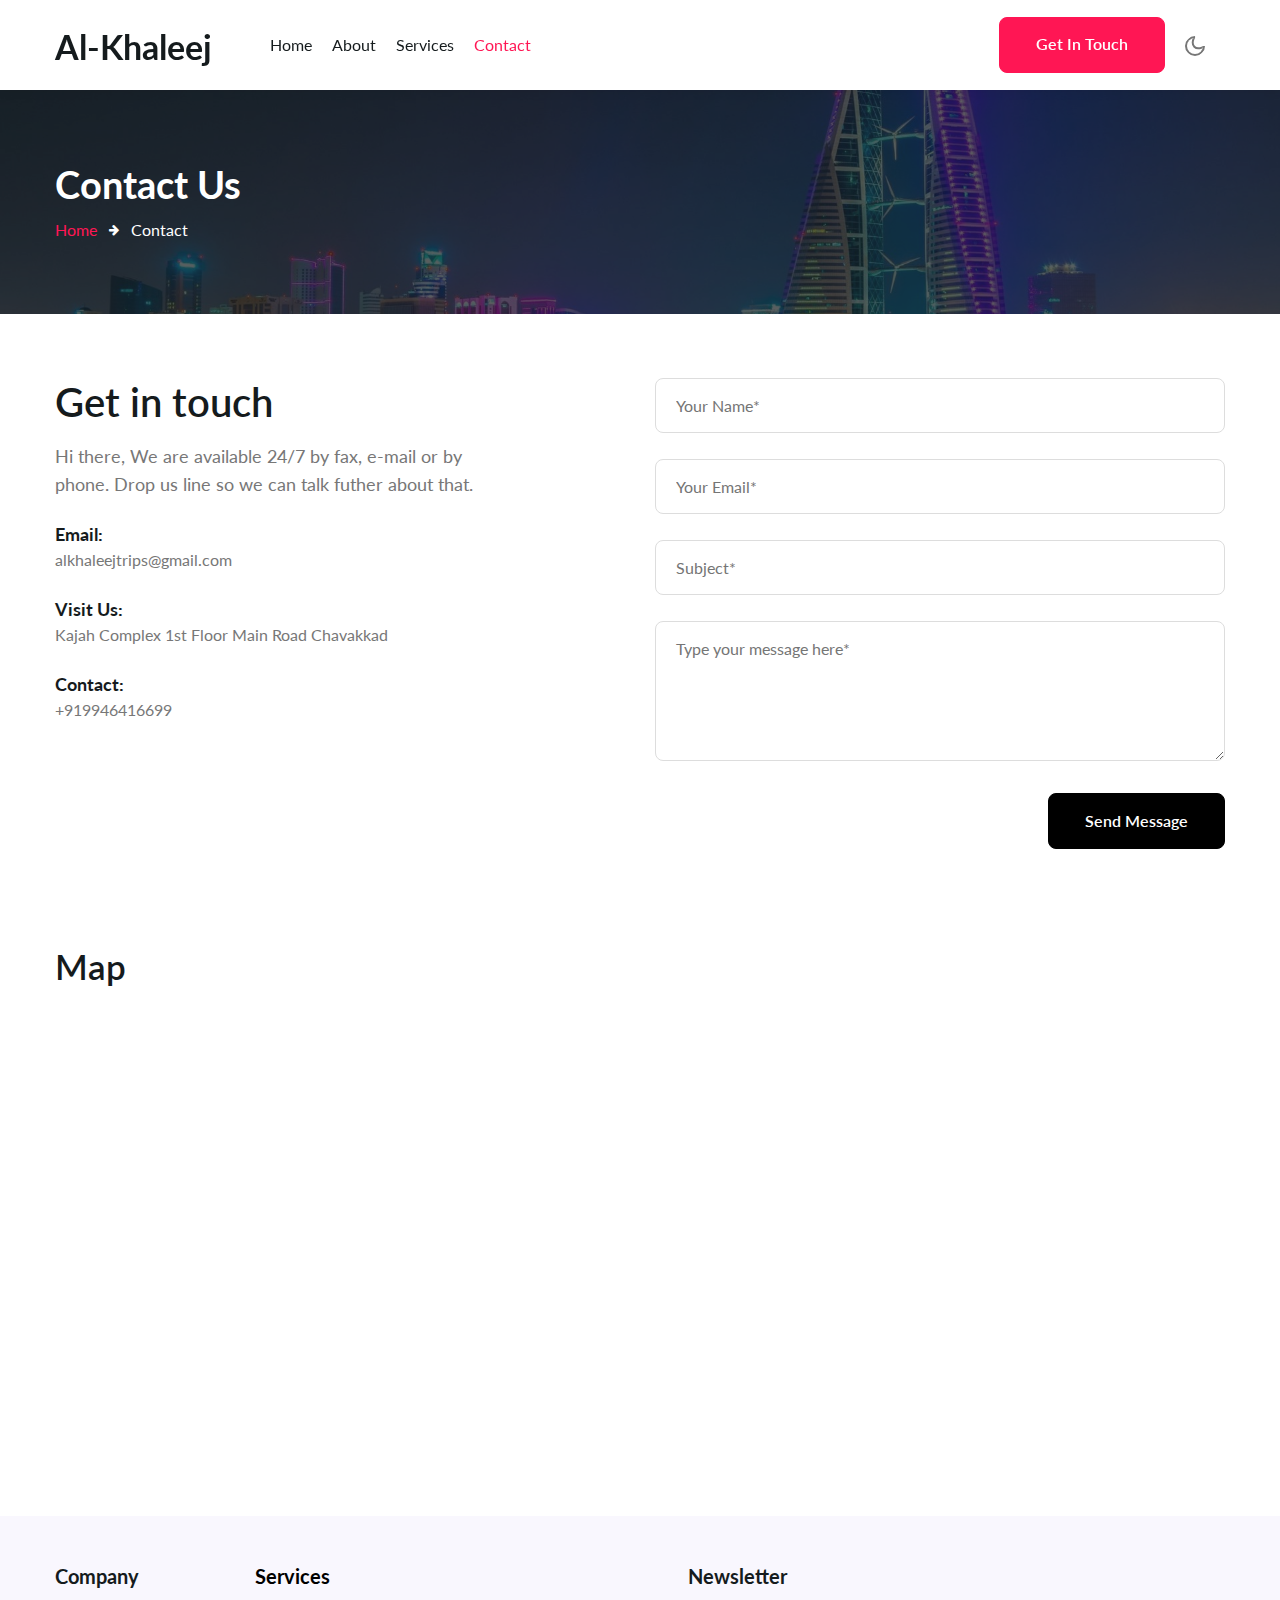
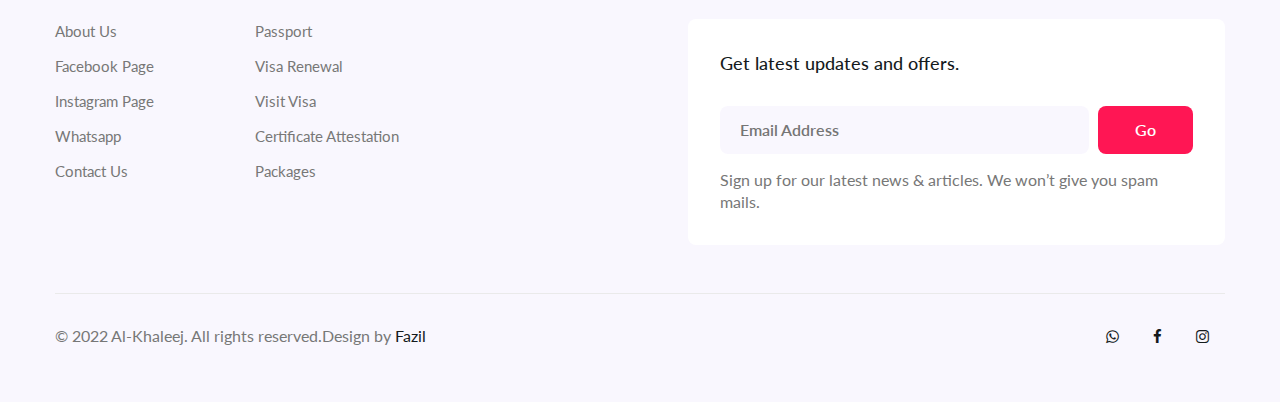
<file: contact.html>
<!--
Author: W3layouts
Author URL: http://w3layouts.com
-->
<!doctype html>
<html lang="zxx">

<head>
  <!-- Required meta tags -->
  <meta charset="utf-8">
  <meta name="viewport" content="width=device-width, initial-scale=1, shrink-to-fit=no">
  <title>Traversal Travel Category Bootstrap Responsive Template | Contact :: W3layouts</title>
  <!-- google fonts -->
  <link href="//fonts.googleapis.com/css2?family=Montserrat:wght@300;400;600;700&display=swap" rel="stylesheet">
  <link href="//fonts.googleapis.com/css2?family=Lato:ital,wght@0,300;0,400;0,700;1,400&display=swap"
    rel="stylesheet">
  <!-- google fonts -->
  <!-- Template CSS -->
  <link rel="stylesheet" href="assets/css/style-starter.css">
  <!-- Template CSS -->
</head>

<body>
  <!--header-->
  <header id="site-header" class="fixed-top">
    <div class="container">
      <nav class="navbar navbar-expand-lg stroke">
        <h1><a class="navbar-brand mr-lg-5" href="index.html">
          Al-Khaleej
          </a></h1>
        <!-- if logo is image enable this   
      <a class="navbar-brand" href="#index.html">
          <img src="image-path" alt="Your logo" title="Your logo" style="height:35px;" />
      </a> -->
        <button class="navbar-toggler  collapsed bg-gradient" type="button" data-toggle="collapse"
          data-target="#navbarTogglerDemo02" aria-controls="navbarTogglerDemo02" aria-expanded="false"
          aria-label="Toggle navigation">
          <span class="navbar-toggler-icon fa icon-expand fa-bars"></span>
          <span class="navbar-toggler-icon fa icon-close fa-times"></span>
          </span>
        </button>

        <div class="collapse navbar-collapse" id="navbarTogglerDemo02">
          <ul class="navbar-nav mr-auto">
            <li class="nav-item">
              <a class="nav-link" href="index.html">Home <span class="sr-only">(current)</span></a>
            </li>
            <li class="nav-item">
              <a class="nav-link" href="about.html">About</a>
            </li>
            <li class="nav-item">
              <a class="nav-link" href="services.html">Services</a>
            </li>
 
            <li class="nav-item active">
              <a class="nav-link" href="contact.html">Contact</a>
            </li>

          </ul>
        </div>
        <div class="d-lg-block d-none">
          <a href="contact.html" class="btn btn-style btn-secondary">Get In Touch</a>
        </div>
        <!-- toggle switch for light and dark theme -->
        <div class="mobile-position">
          <nav class="navigation">
            <div class="theme-switch-wrapper">
              <label class="theme-switch" for="checkbox">
                <input type="checkbox" id="checkbox">
                <div class="mode-container">
                  <i class="gg-sun"></i>
                  <i class="gg-moon"></i>
                </div>
              </label>
            </div>
          </nav>
        </div>
        <!-- //toggle switch for light and dark theme -->
      </nav>
    </div>
  </header>
  <!-- //header -->
  <!-- about breadcrumb -->
  <section class="w3l-about-breadcrumb text-left">
    <div class="breadcrumb-bg breadcrumb-bg-about py-sm-5 py-4">
      <div class="container py-2">
        <h2 class="title">Contact Us</h2>
        <ul class="breadcrumbs-custom-path mt-2">
          <li><a href="#url">Home</a></li>
          <li class="active"><span class="fa fa-arrow-right mx-2" aria-hidden="true"></span> Contact </li>
        </ul>
      </div>
    </div>
  </section>
  <!-- //about breadcrumb -->
<!-- contact-form -->
<section class="w3l-contact" id="contact">
  <div class="contact-infubd py-5">
    <div class="container py-lg-3">
      <div class="contact-grids row">
        <div class="col-lg-6 contact-left">
          <div class="partners">
            <div class="cont-details">
              <h5>Get in touch</h5>
              <p class="mt-3 mb-4">Hi there, We are available 24/7 by fax, e-mail or by phone. Drop us line so we can talk
                futher about that.</p>
            </div>
            <div class="hours">
              <h6 class="mt-4">Email:</h6>
              <p> <a href="alkhaleejtrips@gmail.com">
                alkhaleejtrips@gmail.com</a></p>
              <h6 class="mt-4">Visit Us:</h6>
              <p> Kajah Complex 1st Floor Main Road Chavakkad</p>
              <h6 class="mt-4">Contact:</h6>
              <p class="margin-top"><a href="tel:+919">+919946416699</a></p>
            </div>
          </div>
        </div>
        <div class="col-lg-6 mt-lg-0 mt-5 contact-right">
          <form action="https://sendmail.w3layouts.com/submitForm" method="post" class="signin-form">
            <div class="input-grids">
              <div class="form-group">
                <input type="text" name="w3lName" id="w3lName" placeholder="Your Name*" class="contact-input" />
              </div>
              <div class="form-group">
                <input type="email" name="w3lSender" id="w3lSender" placeholder="Your Email*" class="contact-input" required="" />
              </div>
              <div class="form-group">
                <input type="text" name="w3lSubect" id="w3lSubect" placeholder="Subject*" class="contact-input" />
              </div>
            </div>
            <div class="form-group">
              <textarea name="w3lMessage" id="w3lMessage" placeholder="Type your message here*" required=""></textarea>
            </div>
            <div class="text-right">
              <button class="btn btn-style btn-primary">Send Message</button>
            </div>
          </form>
        </div>

      </div>
      <div class="map mt-5 pt-md-5">
        <h5>Map</h5>
        <!--<iframe
          src="https://www.google.com/maps/"
          style="border:0" allowfullscreen=""></iframe> -->
          <iframe src="https://www.google.com/maps/embed?pb=!1m18!1m12!1m3!1d7841.512389352417!2d75.96759497346271!3d10.676022819558735!2m3!1f0!2f0!3f0!3m2!1i1024!2i768!4f13.1!3m3!1m2!1s0x0%3A0x90ba7dd5b0dc1753!2sJaseela%20store%20Grocery!5e0!3m2!1sen!2sae!4v1646736858258!5m2!1sen!2sae" 
          width="600" 
          height="450" 
          style="border:0;" 
          allowfullscreen="" loading="lazy">
        </iframe>
      </div>
    </div>
</section>
<!-- /contact-form -->

  <!--/w3l-footer-29-main-->
  <footer>
    <!-- footer -->
    <section class="w3l-footer">
      <div class="w3l-footer-16-main py-5">
        <div class="container">
          <div class="row">
            <div class="col-lg-6 column">
              <div class="row">
                <div class="col-md-4 column">
                  <h3>Company</h3>
                  <ul class="footer-gd-16">
                    
                    <li><a href="about.html">About Us</a></li>
                    <li><a href="https://www.facebook.com/Alkhaleejtrips">Facebook Page</a></li>
                    <li><a href="https://www.instagram.com/alkhaleejtripz">Instagram Page</a></li>
                    <li><a href="https://wa.me/message/IRIJNVB5RTVAK1">Whatsapp</a></li>
                    <li><a href="contact.html">Contact Us</a></li>
                  </ul>
                </div>
               
                <div class="col-md-4 column mt-md-0 mt-4">
                  <h3><a href="services.html"> Services </a></h3>
                  <ul class="footer-gd-16">
                    <li><a>Passport</a></li>
                    <li><a>Visa Renewal</a></li>
                    <li><a>Visit Visa</a></li>
                    <li><a>Certificate Attestation</a></li>
                    <li><a>Packages</a></li>
                    
                  </ul>
                </div>
              </div>
            </div>
            <div class="col-lg-6 col-md-12 column pl-lg-5 column4 mt-lg-0 mt-5">
              <h3>Newsletter </h3>
              <div class="end-column">
                <h4>Get latest updates and offers.</h4>
                <form action="#" class="subscribe" method="post">
                  <input type="email" name="email" placeholder="Email Address" required="">
                  <button type="submit">Go</button>
                </form>
                <p>Sign up for our latest news & articles. We won’t give you spam mails.</p>
              </div>
            </div>
          </div>
          <div class="d-flex below-section justify-content-between align-items-center pt-4 mt-5">
            <div class="columns text-lg-left text-center">
              <p>&copy; 2022 Al-Khaleej. All rights reserved.Design by <a href="https://w3layouts.com/" target="_blank">
                Fazil</a>
              </p>
            </div>
            <div class="columns-2 mt-lg-0 mt-3">
              <ul class="social">
                <li><a href="https://wa.me/message/IRIJNVB5RTVAK1"><span class="fa fa-whatsapp" aria-hidden="true"></span></a>
                </li>
                <li><a href="https://www.facebook.com/Alkhaleejtrips"><span class="fa fa-facebook" aria-hidden="true"></span></a>
                </li>                                          
                <li><a href="https://www.instagram.com/alkhaleejtripz/"><span class="fa fa-instagram" aria-hidden="true"></span></a>
                </li>
              </ul>
            </div>
          </div>
        </div>
      </div>
  
      <!-- move top -->
      <button onclick="topFunction()" id="movetop" title="Go to top">
        <span class="fa fa-angle-up"></span>
      </button>
      <script>
        // When the user scrolls down 20px from the top of the document, show the button
        window.onscroll = function () {
          scrollFunction()
        };
  
        function scrollFunction() {
          if (document.body.scrollTop > 20 || document.documentElement.scrollTop > 20) {
            document.getElementById("movetop").style.display = "block";
          } else {
            document.getElementById("movetop").style.display = "none";
          }
        }
  
        // When the user clicks on the button, scroll to the top of the document
        function topFunction() {
          document.body.scrollTop = 0;
          document.documentElement.scrollTop = 0;
        }
      </script>
      <!-- //move top -->
      <script>
        $(function () {
          $('.navbar-toggler').click(function () {
            $('body').toggleClass('noscroll');
          })
        });
      </script>
    </section>
    <!-- //footer -->
  </footer>
  <!-- Template JavaScript -->
  <script src="assets/js/jquery-3.3.1.min.js"></script>
  <script src="assets/js/theme-change.js"></script>
  <!--/MENU-JS-->
  <script>
    $(window).on("scroll", function () {
      var scroll = $(window).scrollTop();

      if (scroll >= 80) {
        $("#site-header").addClass("nav-fixed");
      } else {
        $("#site-header").removeClass("nav-fixed");
      }
    });

    //Main navigation Active Class Add Remove
    $(".navbar-toggler").on("click", function () {
      $("header").toggleClass("active");
    });
    $(document).on("ready", function () {
      if ($(window).width() > 991) {
        $("header").removeClass("active");
      }
      $(window).on("resize", function () {
        if ($(window).width() > 991) {
          $("header").removeClass("active");
        }
      });
    });
  </script>
  <!--//MENU-JS-->

  <script src="assets/js/bootstrap.min.js"></script>

</body>

</html>
</file>
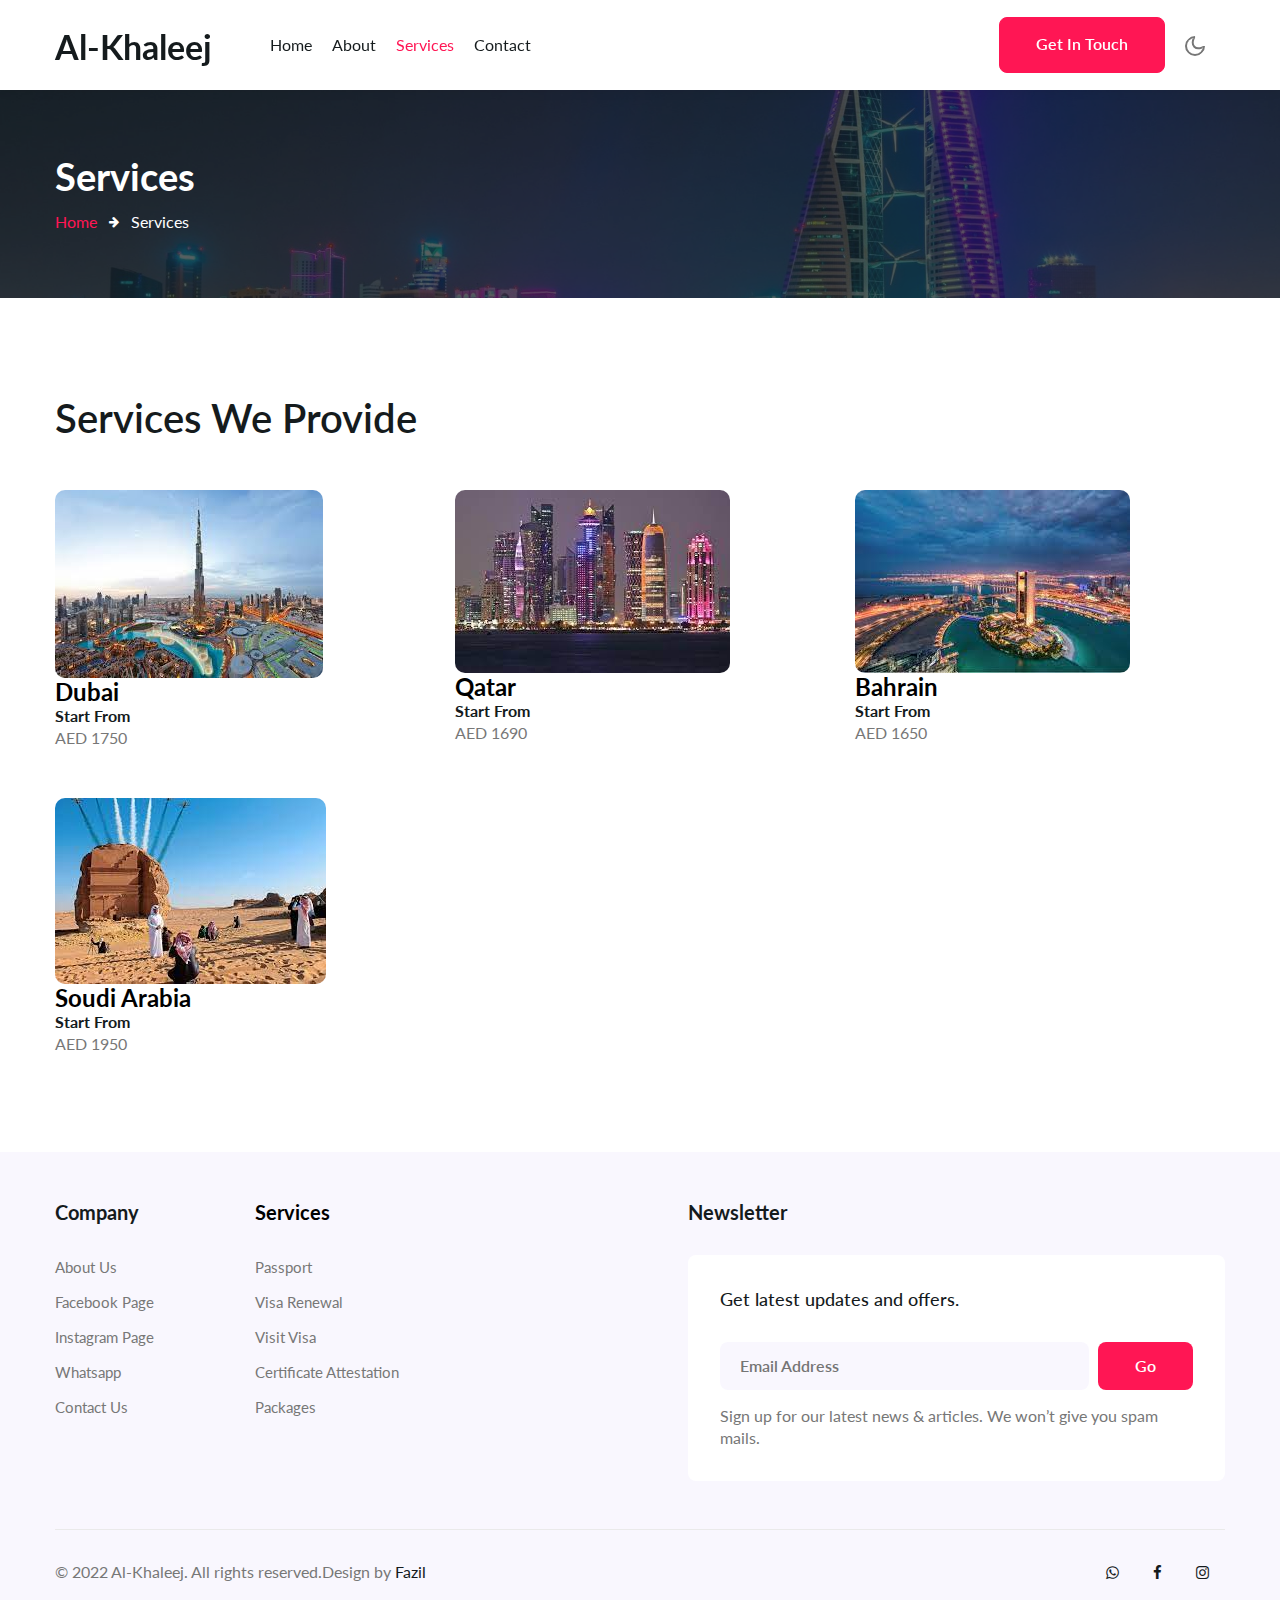
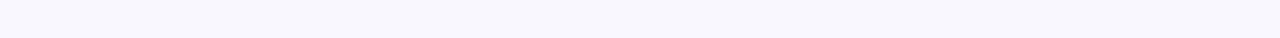
<file: services.html>
<!--
Author: W3layouts
Author URL: http://w3layouts.com
-->
<!doctype html>
<html lang="zxx">

<head>
  <!-- Required meta tags -->
  <meta charset="utf-8">
  <meta name="viewport" content="width=device-width, initial-scale=1, shrink-to-fit=no">
  <title>Traversal Travel Category Bootstrap Responsive Template | Destinations :: W3layouts</title>
  <!-- google fonts -->
  <link href="//fonts.googleapis.com/css2?family=Montserrat:wght@300;400;600;700&display=swap" rel="stylesheet">
  <link href="//fonts.googleapis.com/css2?family=Lato:ital,wght@0,300;0,400;0,700;1,400&display=swap" rel="stylesheet">
  <!-- google fonts -->
  <!-- Template CSS -->
  <link rel="stylesheet" href="assets/css/style-starter.css">
  <!-- Template CSS -->
</head>

<body>
  <!--header-->
  <header id="site-header" class="fixed-top">
    <div class="container">
      <nav class="navbar navbar-expand-lg stroke">
        <h1><a class="navbar-brand mr-lg-5" href="index.html">
          Al-Khaleej
          </a></h1>
        <!-- if logo is image enable this   
      <a class="navbar-brand" href="#index.html">
          <img src="image-path" alt="Your logo" title="Your logo" style="height:35px;" />
      </a> -->
        <button class="navbar-toggler  collapsed bg-gradient" type="button" data-toggle="collapse"
          data-target="#navbarTogglerDemo02" aria-controls="navbarTogglerDemo02" aria-expanded="false"
          aria-label="Toggle navigation">
          <span class="navbar-toggler-icon fa icon-expand fa-bars"></span>
          <span class="navbar-toggler-icon fa icon-close fa-times"></span>
          </span>
        </button>

        <div class="collapse navbar-collapse" id="navbarTogglerDemo02">
          <ul class="navbar-nav mr-auto">
            <li class="nav-item">
              <a class="nav-link" href="index.html">Home <span class="sr-only">(current)</span></a>
            </li>
            <li class="nav-item">
              <a class="nav-link" href="about.html">About</a>
            </li>
            <li class="nav-item active">
              <a class="nav-link" href="services.html">Services</a>
            </li>

            <li class="nav-item">
              <a class="nav-link" href="contact.html">Contact</a>
            </li>

          </ul>
        </div>
        <div class="d-lg-block d-none">
          <a href="contact.html" class="btn btn-style btn-secondary">Get In Touch</a>
        </div>
        <!-- toggle switch for light and dark theme -->
        <div class="mobile-position">
          <nav class="navigation">
            <div class="theme-switch-wrapper">
              <label class="theme-switch" for="checkbox">
                <input type="checkbox" id="checkbox">
                <div class="mode-container">
                  <i class="gg-sun"></i>
                  <i class="gg-moon"></i>
                </div>
              </label>
            </div>
          </nav>
        </div>
        <!-- //toggle switch for light and dark theme -->
      </nav>
    </div>
  </header>
  <!-- //header -->
  <!-- about breadcrumb -->
  <section class="w3l-about-breadcrumb text-left">
    <div class="breadcrumb-bg breadcrumb-bg-about py-sm-5 py-4">
      <div class="container">
        <h2 class="title">Services </h2>
        <ul class="breadcrumbs-custom-path mt-2">
          <li><a href="index.html">Home</a></li>
          <li class="active"><span class="fa fa-arrow-right mx-2" aria-hidden="true"></span> Services </li>
        </ul>
      </div>
    </div>
  </section>
  <!-- //about breadcrumb -->
  <!--  Work gallery section -->
  <section class="grids-1 py-5">
    <div class="grids py-lg-5 py-md-4">
      <div class="container">
        <h3 class="hny-title mb-5">Services we provide</h3>
        <div class="row">
          <div class="col-lg-4 col-md-4 col-6">
            <div class="column">
              <a href="blogservice1.html"><img src="assets/images/g1.jpg" alt="" class="img-fluid"></a>
              <div class="info">
                <h4><a href="blog.html">Dubai</a></h4>
                <p> </p>
                <div class="dst-btm">
                  <h6 class="">Start From </h6>
                  <span>AED 1750</span>
                </div>
              </div>
            </div>
          </div>
          <div class="col-lg-4 col-md-4 col-6 mt-md-0">
            <div class="column">
              <a href="blog-single.html"><img src="assets/images/g2.jpg" alt="" class="img-fluid"></a>
              <div class="info">
                <h4><a href="blog-single.html">Qatar</a></h4>
                <p></p>
                <div class="dst-btm">
                  <h6 class="">Start From </h6>
                  <span>AED 1690</span>
                </div>
              </div>
            </div>
          </div>
          <div class="col-lg-4 col-md-4 col-6 mt-md-0 mt-4">
            <div class="column">
              <a href="blog-single.html"><img src="assets/images/g3.jpg" alt="" class="img-fluid"></a>
              <div class="info">
                <h4><a href="blog-single.html">Bahrain</a></h4>
                <p> </p>
                <div class="dst-btm">
                  <h6 class="">Start From </h6>
                  <span>AED 1650</span>
                </div>
              </div>
            </div>
          </div>
          <div class="col-lg-4 col-md-4 col-6 mt-lg-5 mt-4">
            <div class="column">
              <a href="blog-single.html"><img src="assets/images/g4.jpg" alt="" class="img-fluid"></a>
              <div class="info">
                <h4><a href="blog-single.html">Soudi Arabia</a></h4>
                <p></p>
                <div class="dst-btm">
                  <h6 class=""> Start From </h6>
                  <span>AED 1950</span>
                </div>
              </div>
            </div>
          </div>
       <!--  <div class="col-lg-4 col-md-4 col-6 mt-lg-5 mt-4">
            <div class="column">
              <a href="blog-single.html"><img src="assets/images/g5.jpg" alt="" class="img-fluid"></a>
              <div class="info">
                <h4><a href="blog-single.html">London</a></h4>
                <p>3Days, 4 Nights</p>
                <div class="dst-btm">
                  <h6 class=""> Start From </h6>
                  <span>AED 1850</span>
                </div>
              </div>
            </div>
          </div>
          <div class="col-lg-4 col-md-4 col-6 mt-lg-5 mt-4">
            <div class="column">
              <a href="blog-single.html"><img src="assets/images/g6.jpg" alt="" class="img-fluid"></a>
              <div class="info">
                <h4><a href="blog-single.html">Julian Alps</a></h4>
                <p>3Days, 4 Nights</p>
                <div class="dst-btm">
                  <h6 class=""> Start From </h6>
                  <span>AED 1750</span>
                </div>
              </div>
            </div>
          </div>
          <div class="col-lg-4 col-md-4 col-6 mt-lg-5 mt-4">
            <div class="column">
              <a href="blog-single.html"><img src="assets/images/g7.jpg" alt="" class="img-fluid"></a>
              <div class="info">
                <h4><a href="blog-single.html">Thailand</a></h4>
                <p>3Days, 4 Nights</p>
                <div class="dst-btm">
                  <h6 class=""> Start From </h6>
                  <span>AED 1650</span>
                </div>
              </div>
            </div>
          </div>
          <div class="col-lg-4 col-md-4 col-6 mt-lg-5 mt-4">
            <div class="column">
              <a href="blog-single.html"><img src="assets/images/g8.jpg" alt="" class="img-fluid"></a>
              <div class="info">
                <h4><a href="blog-single.html">Singapore</a></h4>
                <p>3Days, 4 Nights</p>
                <div class="dst-btm">
                  <h6 class=""> Start From </h6>
                  <span>AED 1950</span>
                </div>
              </div>
            </div>
          </div>
          <div class="col-lg-4 col-md-4 col-6 mt-lg-5 mt-4">
            <div class="column">
              <a href="blog-single.html"><img src="assets/images/g9.jpg" alt="" class="img-fluid"></a>
              <div class="info">
                <h4><a href="blog-single.html">Egypt</a></h4>
                <p>3Days, 4 Nights</p>
                <div class="dst-btm">
                  <h6 class=""> Start From </h6>
                  <span>AED 1450</span>
                </div>
              </div>
            </div>
          </div> -->
        </div>
      </div>
    </div> 
  </section>
  <!--  //Work gallery section -->
  <!-- grids block 5 -->
  <!--/w3l-footer-29-main-->
  <footer>
    <!-- footer -->
    <section class="w3l-footer">
      <div class="w3l-footer-16-main py-5">
        <div class="container">
          <div class="row">
            <div class="col-lg-6 column">
              <div class="row">
                <div class="col-md-4 column">
                  <h3>Company</h3>
                  <ul class="footer-gd-16">
                    
                    <li><a href="about.html">About Us</a></li>
                    <li><a href="https://www.facebook.com/Alkhaleejtrips">Facebook Page</a></li>
                    <li><a href="https://www.instagram.com/alkhaleejtripz">Instagram Page</a></li>
                    <li><a href="https://wa.me/message/IRIJNVB5RTVAK1">Whatsapp</a></li>
                    <li><a href="contact.html">Contact Us</a></li>
                  </ul>
                </div>
               
                <div class="col-md-4 column mt-md-0 mt-4">
                  <h3><a href="services.html"> Services </a></h3>
                  <ul class="footer-gd-16">
                    <li><a>Passport</a></li>
                    <li><a>Visa Renewal</a></li>
                    <li><a>Visit Visa</a></li>
                    <li><a>Certificate Attestation</a></li>
                    <li><a>Packages</a></li>
                    
                  </ul>
                </div>
              </div>
            </div>
            <div class="col-lg-6 col-md-12 column pl-lg-5 column4 mt-lg-0 mt-5">
              <h3>Newsletter </h3>
              <div class="end-column">
                <h4>Get latest updates and offers.</h4>
                <form action="#" class="subscribe" method="post">
                  <input type="email" name="email" placeholder="Email Address" required="">
                  <button type="submit">Go</button>
                </form>
                <p>Sign up for our latest news & articles. We won’t give you spam mails.</p>
              </div>
            </div>
          </div>
          <div class="d-flex below-section justify-content-between align-items-center pt-4 mt-5">
            <div class="columns text-lg-left text-center">
              <p>&copy; 2022 Al-Khaleej. All rights reserved.Design by <a href=" " target="_blank">
                  Fazil</a>
              </p>
            </div>
            <div class="columns-2 mt-lg-0 mt-3">
              <ul class="social">
                <li><a href="https://wa.me/message/IRIJNVB5RTVAK1"><span class="fa fa-whatsapp" aria-hidden="true"></span></a>
                </li>
                <li><a href="https://www.facebook.com/Alkhaleejtrips"><span class="fa fa-facebook" aria-hidden="true"></span></a>
                </li>                                          
                <li><a href="https://www.instagram.com/alkhaleejtripz/"><span class="fa fa-instagram" aria-hidden="true"></span></a>
                </li>
              </ul>
            </div>
          </div>
        </div>
      </div>

      <!-- move top -->
      <button onclick="topFunction()" id="movetop" title="Go to top">
        <span class="fa fa-angle-up"></span>
      </button>
      <script>
        // When the user scrolls down 20px from the top of the document, show the button
        window.onscroll = function () {
          scrollFunction()
        };

        function scrollFunction() {
          if (document.body.scrollTop > 20 || document.documentElement.scrollTop > 20) {
            document.getElementById("movetop").style.display = "block";
          } else {
            document.getElementById("movetop").style.display = "none";
          }
        }

        // When the user clicks on the button, scroll to the top of the document
        function topFunction() {
          document.body.scrollTop = 0;
          document.documentElement.scrollTop = 0;
        }
      </script>
      <!-- //move top -->
      <script>
        $(function () {
          $('.navbar-toggler').click(function () {
            $('body').toggleClass('noscroll');
          })
        });
      </script>
    </section>
    <!-- //footer -->
  </footer>

  <!-- Template JavaScript -->
  <script src="assets/js/jquery-3.3.1.min.js"></script>
  <script src="assets/js/theme-change.js"></script>
  <!--/MENU-JS-->
  <script>
    $(window).on("scroll", function () {
      var scroll = $(window).scrollTop();

      if (scroll >= 80) {
        $("#site-header").addClass("nav-fixed");
      } else {
        $("#site-header").removeClass("nav-fixed");
      }
    });

    //Main navigation Active Class Add Remove
    $(".navbar-toggler").on("click", function () {
      $("header").toggleClass("active");
    });
    $(document).on("ready", function () {
      if ($(window).width() > 991) {
        $("header").removeClass("active");
      }
      $(window).on("resize", function () {
        if ($(window).width() > 991) {
          $("header").removeClass("active");
        }
      });
    });
  </script>
  <!--//MENU-JS-->

  <script src="assets/js/bootstrap.min.js"></script>

</body>

</html>
</file>
